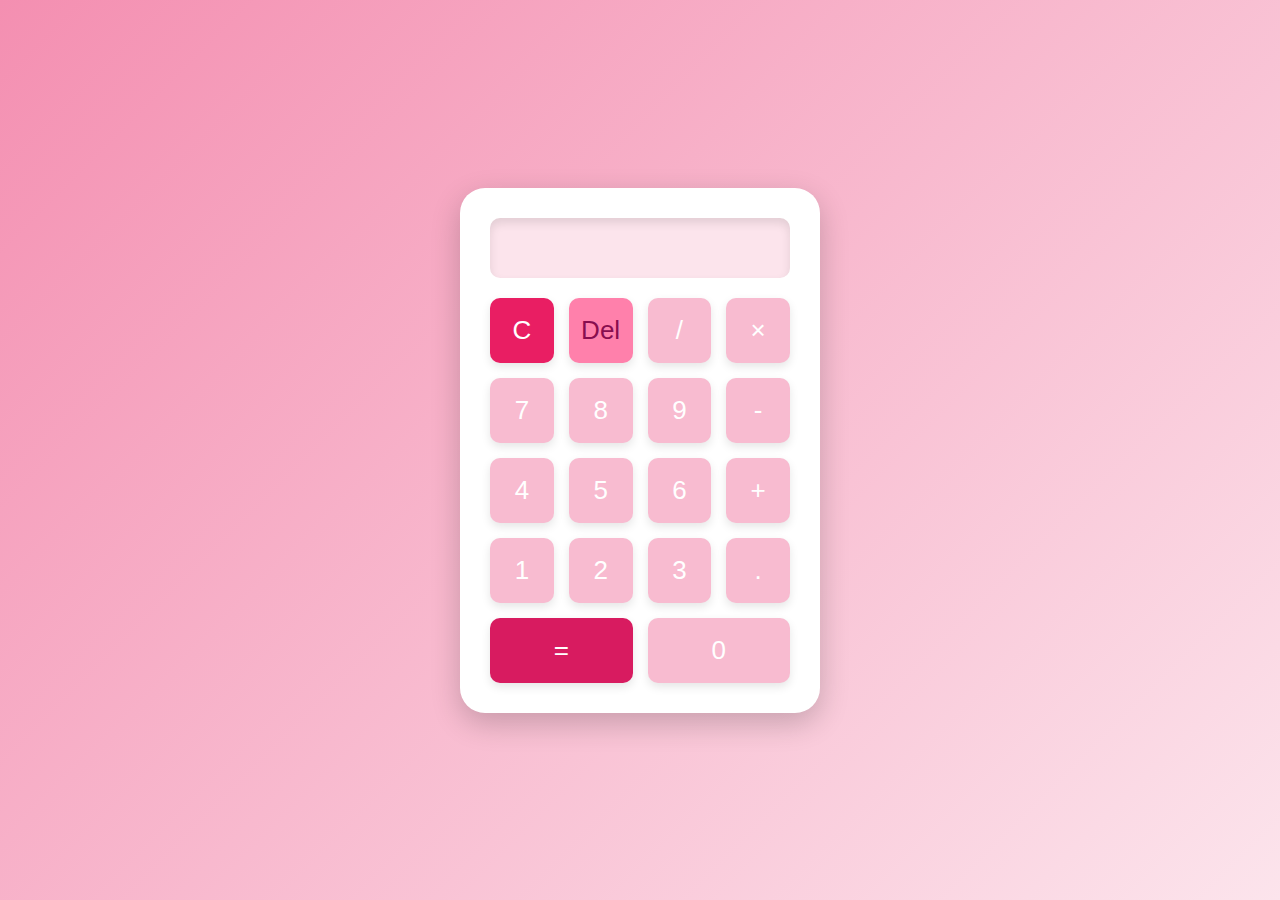
<file: Calculator/index.html>
<!DOCTYPE html>
<html lang="en">
  <head>
    <meta charset="UTF-8" />
    <meta name="viewport" content="width=device-width, initial-scale=1.0" />
    <title>Modern Calculator</title>
    <link rel="stylesheet" href="style.css" />
  </head>
  <body>
    <div class="calculator">
      <input type="text" id="display" disabled />
      <div class="buttons">
        <button onclick="clearDisplay()" class="clear">C</button>
        <button onclick="deleteDigit()" class="delete">Del</button>
        <button onclick="appendOperator('/')">/</button>
        <button onclick="appendOperator('*')">×</button>
        <button onclick="appendNumber('7')">7</button>
        <button onclick="appendNumber('8')">8</button>
        <button onclick="appendNumber('9')">9</button>
        <button onclick="appendOperator('-')">-</button>
        <button onclick="appendNumber('4')">4</button>
        <button onclick="appendNumber('5')">5</button>
        <button onclick="appendNumber('6')">6</button>
        <button onclick="appendOperator('+')">+</button>
        <button onclick="appendNumber('1')">1</button>
        <button onclick="appendNumber('2')">2</button>
        <button onclick="appendNumber('3')">3</button>
        <button onclick="appendNumber('.')">.</button>
        <button class="equal" onclick="calculateResult()">=</button>
        <button class="zero" onclick="appendNumber('0')">0</button>
      </div>
    </div>

    <script src="script.js"></script>
  </body>
</html>
</file>
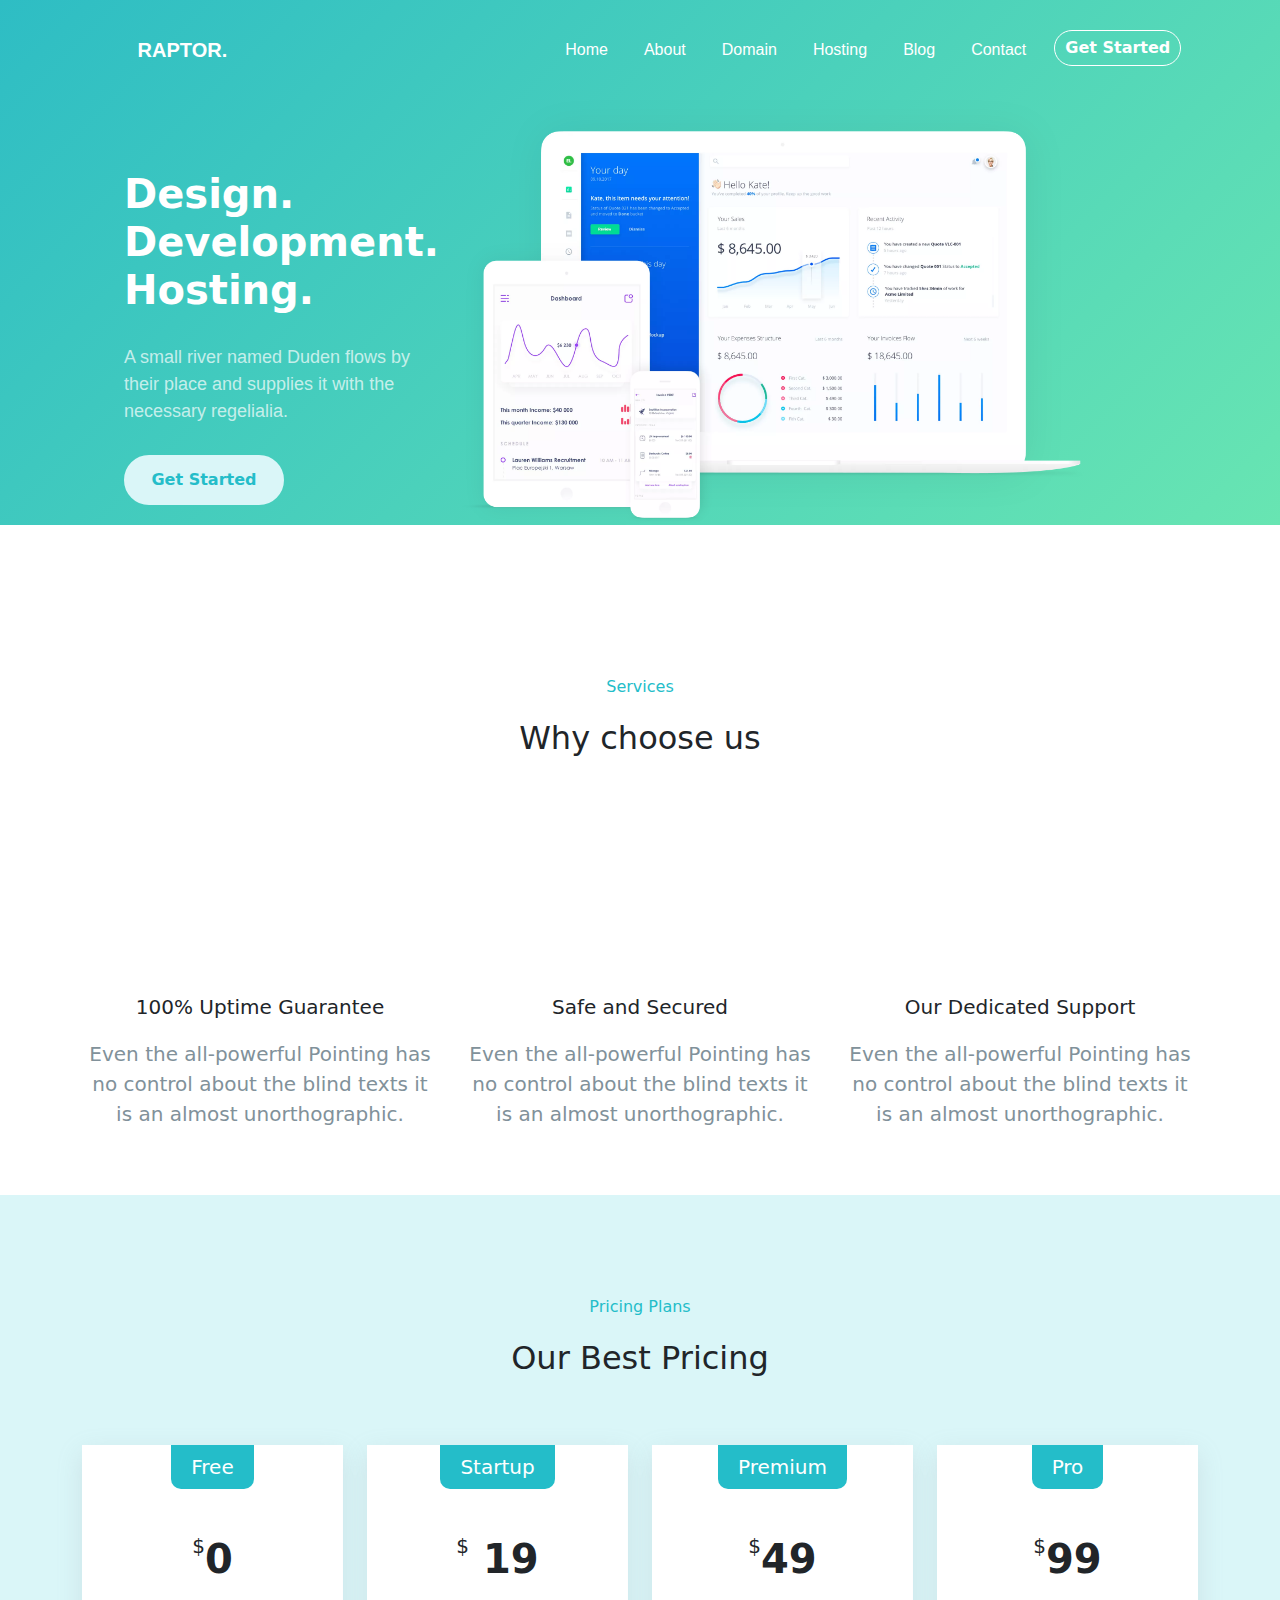
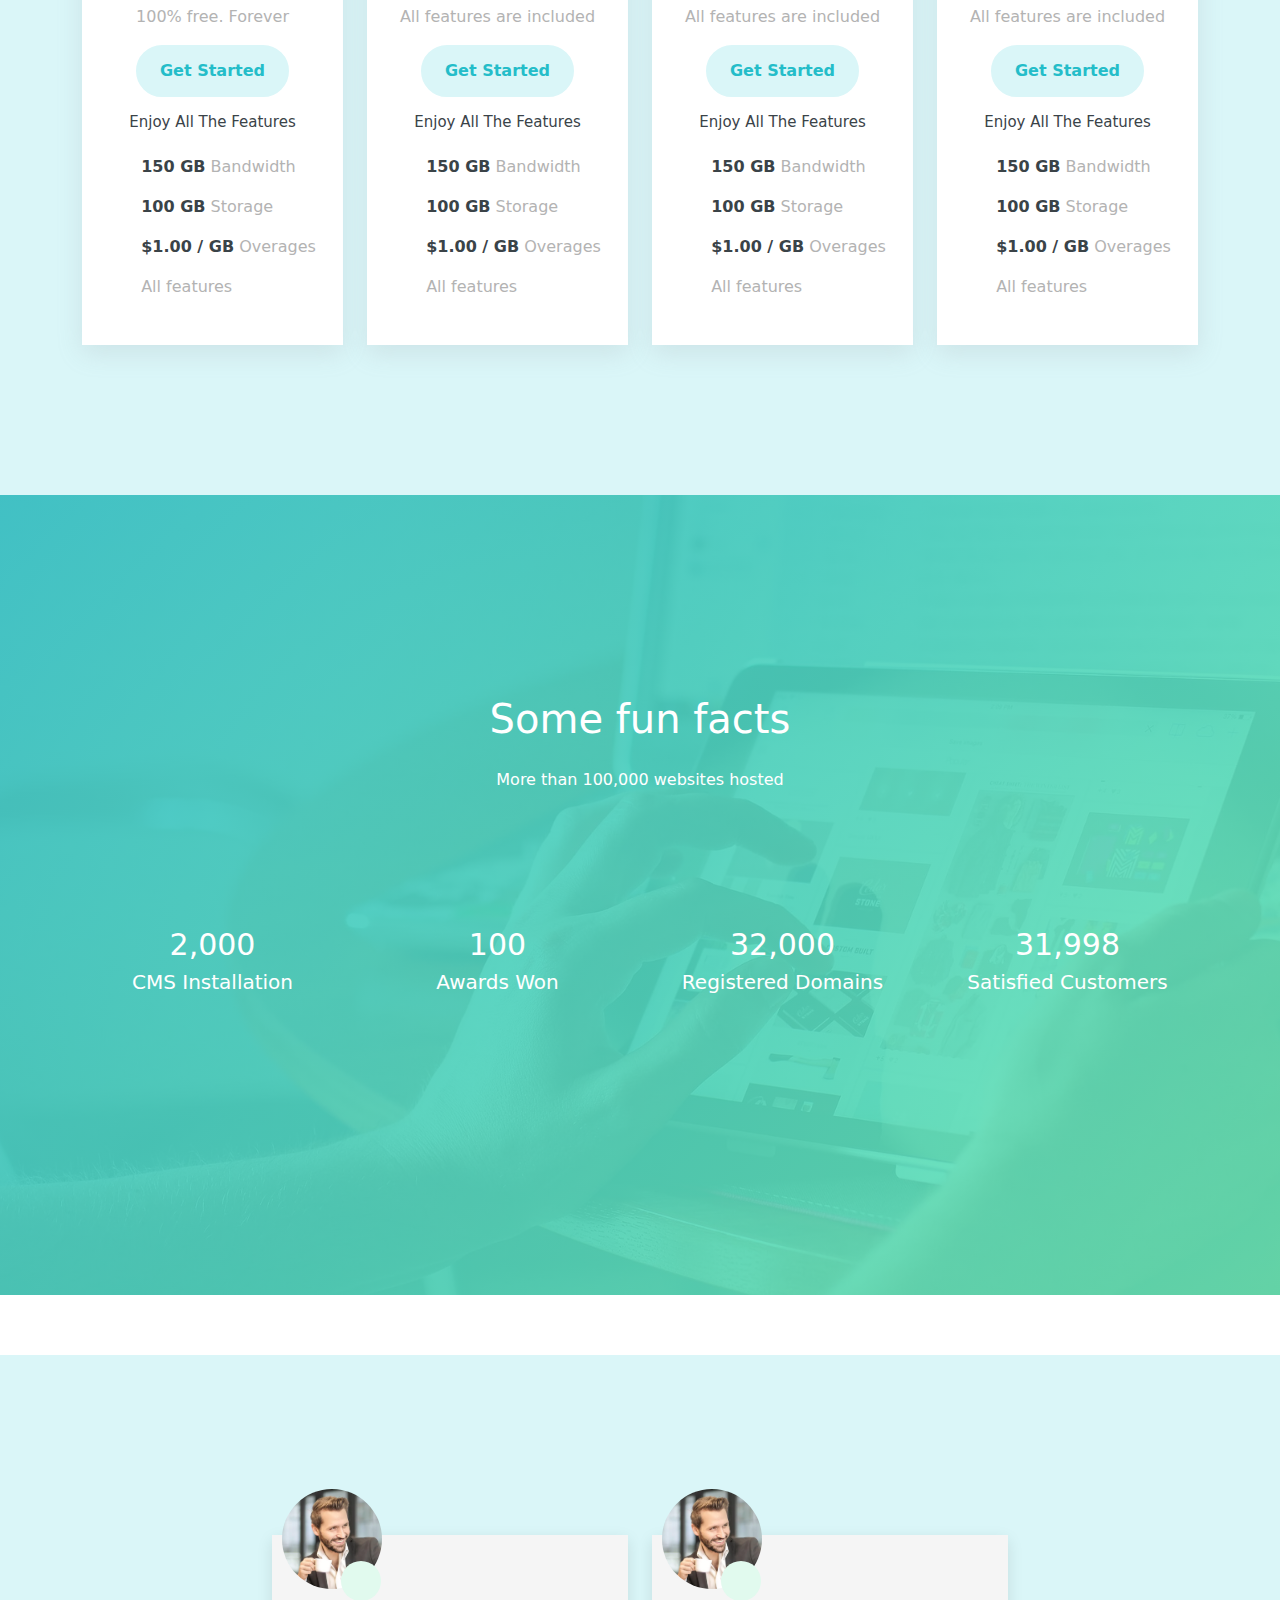
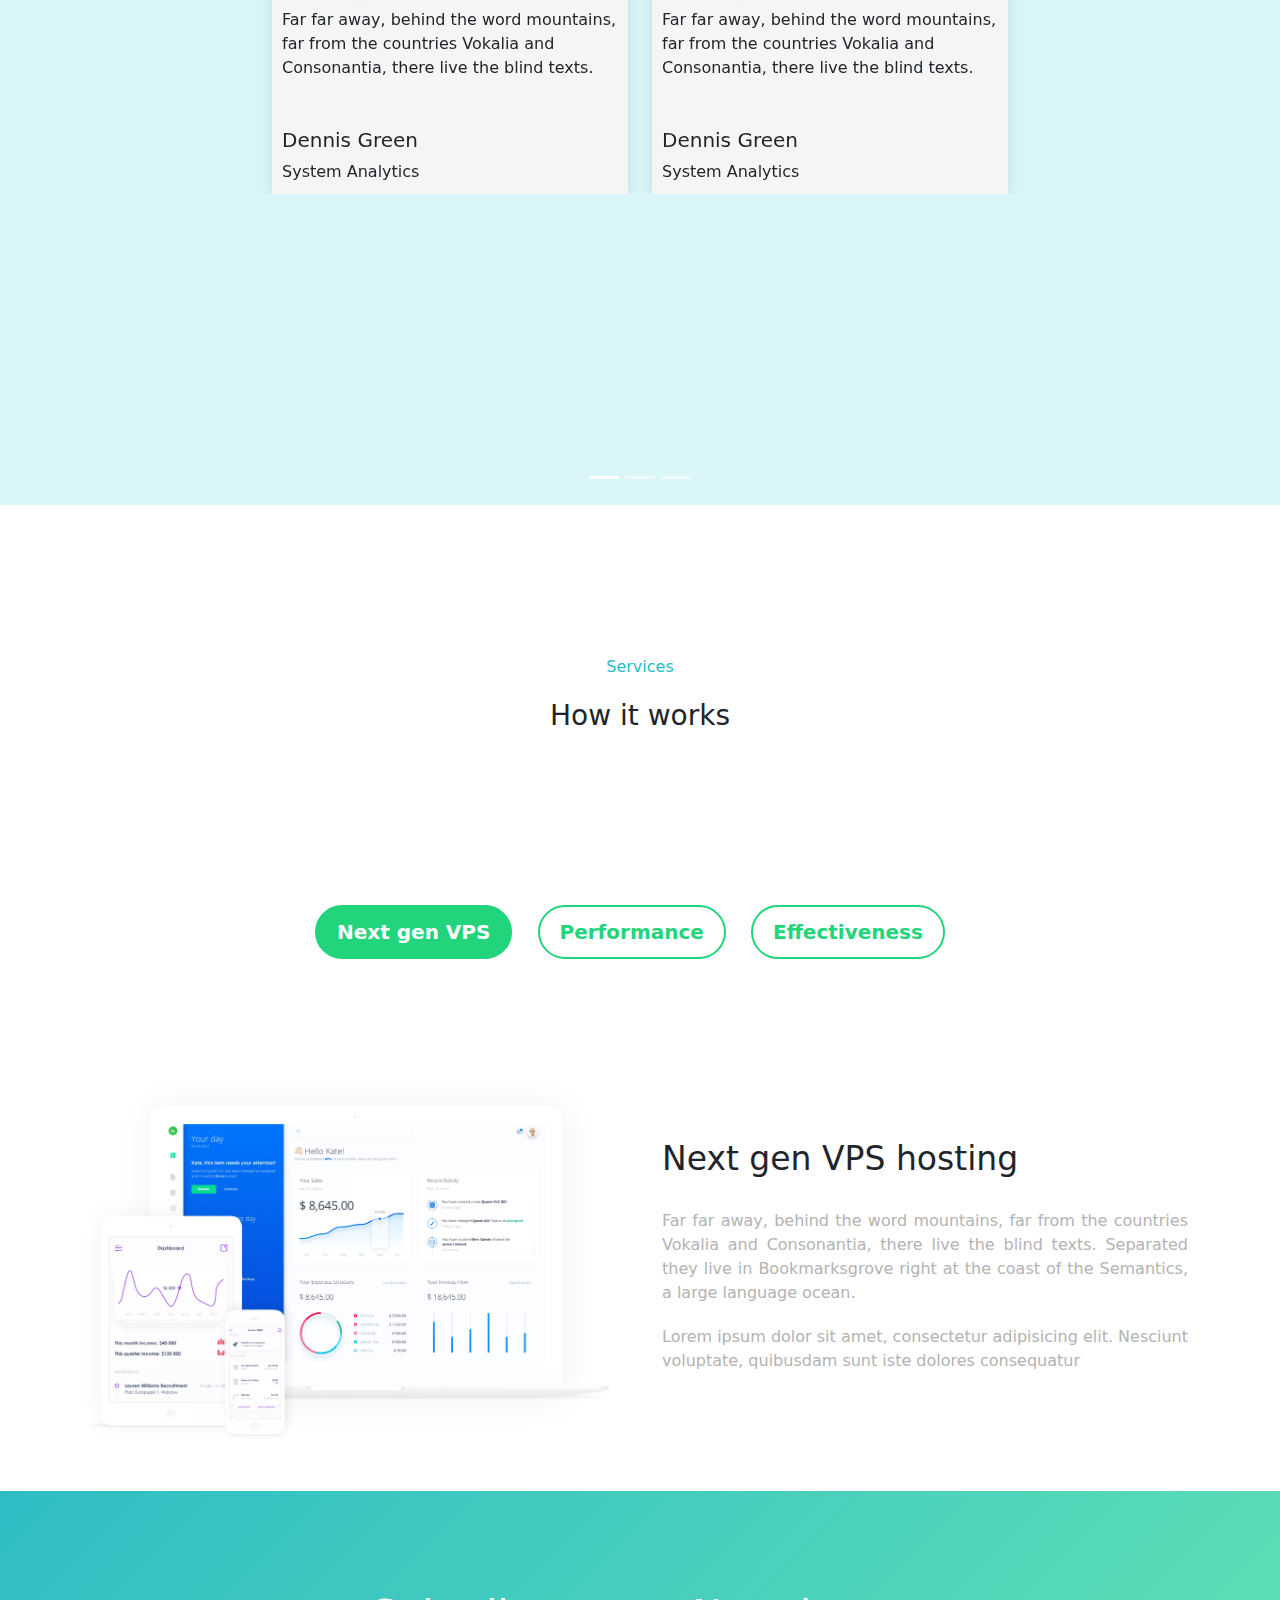
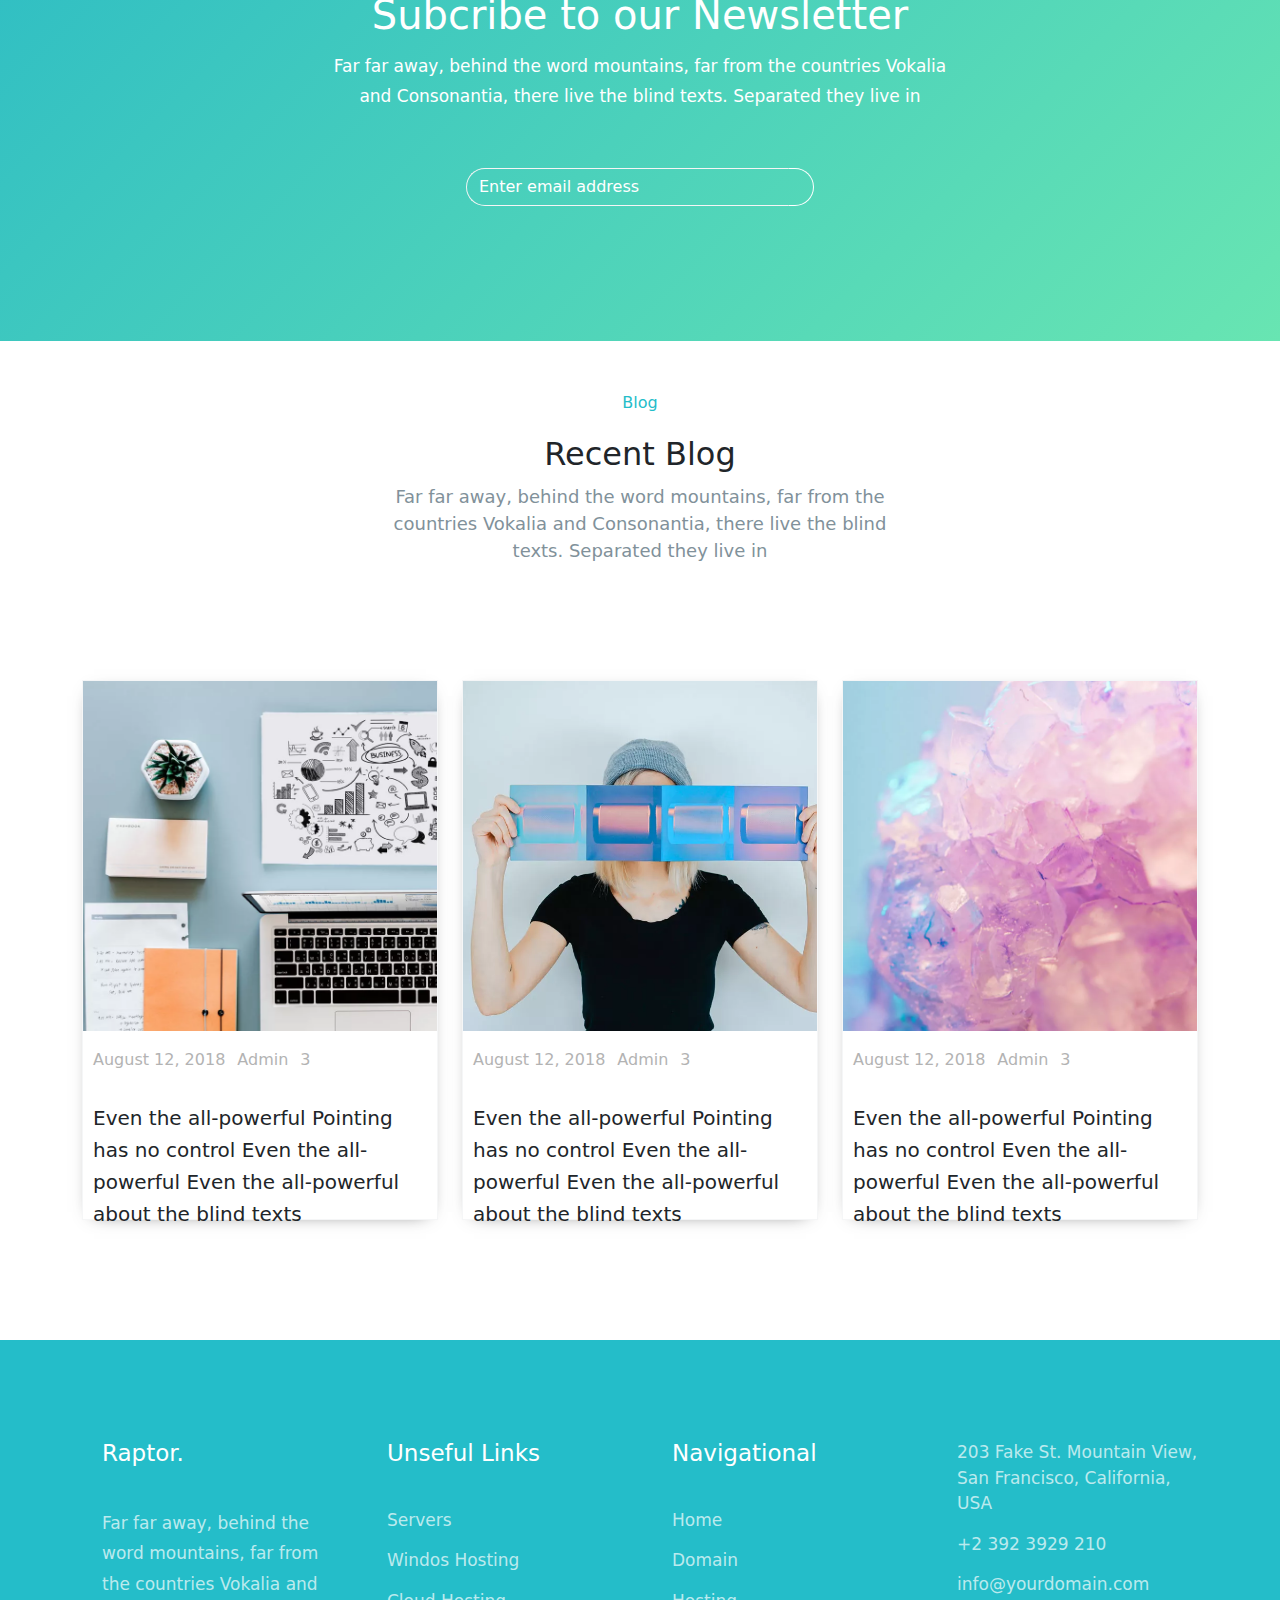
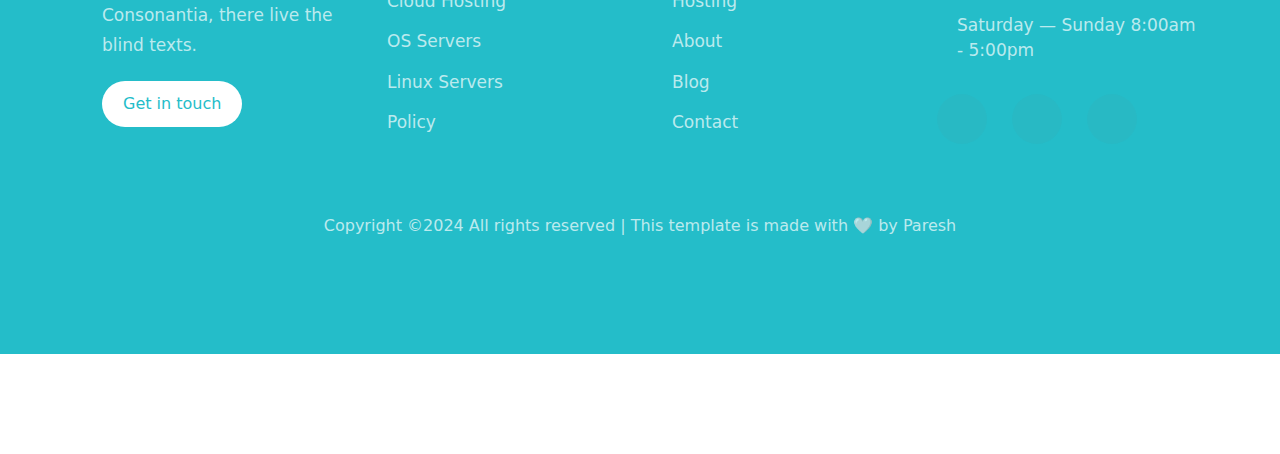
<file: LandingPage/index.html>
<!DOCTYPE html>
<html lang="en">

<head>
  <meta charset="UTF-8">
  <meta name="viewport" content="width=device-width, initial-scale=1.0">
  <title>Document</title>
  <link rel="stylesheet" href="https://cdnjs.cloudflare.com/ajax/libs/font-awesome/6.5.2/css/all.min.css"
    integrity="sha512-SnH5WK+bZxgPHs44uWIX+LLJAJ9/2PkPKZ5QiAj6Ta86w+fsb2TkcmfRyVX3pBnMFcV7oQPJkl9QevSCWr3W6A=="
    crossorigin="anonymous" referrerpolicy="no-referrer" />
  <link href="https://cdn.jsdelivr.net/npm/bootstrap@5.3.3/dist/css/bootstrap.min.css" rel="stylesheet"
    integrity="sha384-QWTKZyjpPEjISv5WaRU9OFeRpok6YctnYmDr5pNlyT2bRjXh0JMhjY6hW+ALEwIH" crossorigin="anonymous">
  <link rel="stylesheet" href="style.css">
  <link href="https://unpkg.com/aos@2.3.1/dist/aos.css" rel="stylesheet">
</head>

<body>
  <div class="hero-section">
    <nav class="navbar navbar-expand-lg">
      <div class="container-fluid">
        <a class="navbar-brand" href="#">RAPTOR.</a>
        <button class="navbar-toggler" type="button" data-bs-toggle="collapse" data-bs-target="#navbarSupportedContent"
          aria-controls="navbarSupportedContent" aria-expanded="false" aria-label="Toggle navigation">
          <span class="navbar-toggler-icon"></span>
        </button>
        <div class="collapse navbar-collapse" id="navbarSupportedContent">
          <ul class="navbar-nav me-auto mb-2 mb-lg-0">
            <li class="nav-item">
              <a class="nav-link" aria-current="page" href="#">Home</a>
            </li>
            <li class="nav-item">
              <a class="nav-link" href="#">About</a>
            </li>
            <li class="nav-item">
              <a class="nav-link" href="#">Domain</a>
            </li>
            <li class="nav-item">
              <a class="nav-link" href="#">Hosting</a>
            </li>
            <li class="nav-item">
              <a class="nav-link" href="#">Blog</a>
            </li>
            <li class="nav-item">
              <a class="nav-link" href="#">Contact</a>
            </li>
            <li class="nav-item">
              <button class="btn2" type="submit">Get Started</button>
            </li>
          </ul>
        </div>
      </div>
    </nav>

    <div class="container">
      <div class="row">
        <div class="col-md-4 coll">
          <div class="heading">
            <h1>
              Design.<br>
              Development.<br>
              Hosting.
            </h1>

            <p>A small river named Duden flows by their place and supplies it with the necessary regelialia.</p>
            <button class="btn2 btn2">Get Started</button>
          </div>
        </div>
        <div class="col-md-7 coll">
          <img src="img/dashboard_full_2.png.webp" class="img-fluid" alt="...">
        </div>
      </div>
    </div>
  </div>

  <div class="container  maintop">
    <div class="row">
      <div class="col-md-12 text-center border2">
        <p>Services</p>
        <h2>Why choose us</h2>
      </div>
      <div class="col-md-4 imgcontent">
        <div class="icon">
          <img src="img/guarantee.png" alt="" data-aos="flip-left"
          data-aos-easing="ease-out-cubic"
          data-aos-duration="1000">
        </div>
        <div class="contenet-img">
          <h3>100% Uptime Guarantee</h3>
          <p>Even the all-powerful Pointing has no control about the blind texts it is an almost unorthographic.</p>
        </div>
      </div>
      <div class="col-md-4 imgcontent">
        <div class="icon">
          <img src="img/padlock.png" alt="" data-aos="flip-left"
          data-aos-easing="ease-out-cubic"
          data-aos-duration="2000">
        </div>
        <div class="contenet-img">
          <h3>Safe and Secured</h3>
          <p>Even the all-powerful Pointing has no control about the blind texts it is an almost unorthographic.</p>
        </div>
      </div>
      <div class="col-md-4 imgcontent">
        <div class="icon">
          <img src="img/customer-service.png" alt="" data-aos="flip-left"
          data-aos-easing="ease-out-cubic"
          data-aos-duration="2000">
        </div>
        <div class="contenet-img">
          <h3>Our Dedicated Support</h3>
          <p>Even the all-powerful Pointing has no control about the blind texts it is an almost unorthographic.</p>
        </div>
      </div>
    </div>
  </div>

  <div class="pricing">
    <div class="container">
      <div class="row">
        <div class="col-md-12 text-center border2 margintop">
          <p>Pricing Plans</p>
          <h2>Our Best Pricing</h2>
        </div>
        <div class="col-md-3">
          <div class="box-1">
            <h2>Free</h2>
            <p><sup>$</sup><span>0</span></p>
            <p class="pp">100% free. Forever</p>
            <a href="#" class="btn ">Get Started</a>
            <h3>Enjoy All The Features</h3>
            <ul>
              <li><strong>150 GB</strong> Bandwidth</li>
              <li><strong>100 GB</strong> Storage</li>
              <li><strong>$1.00 / GB</strong> Overages</li>
              <li>All features</li>
            </ul>
          </div>
        </div>
        <div class="col-md-3 pricingbox">
          <div class="box-1">
            <h2>Startup</h2>
            <p><sup>$</sup><span> 19</span></p>
            <p class="pp">All features are included</p>
            <a href="#" class="btn ">Get Started</a>
            <h3>Enjoy All The Features</h3>
            <ul>
              <li><strong>150 GB</strong> Bandwidth</li>
              <li><strong>100 GB</strong> Storage</li>
              <li><strong>$1.00 / GB</strong> Overages</li>
              <li>All features</li>
            </ul>
          </div>
        </div>
        <div class="col-md-3 pricingbox">
          <div class="box-1">
            <h2>Premium</h2>
            <p><sup>$</sup><span>49</span></p>
            <p class="pp">All features are included</p>
            <a href="#" class="btn ">Get Started</a>
            <h3>Enjoy All The Features</h3>
            <ul>
              <li><strong>150 GB</strong> Bandwidth</li>
              <li><strong>100 GB</strong> Storage</li>
              <li><strong>$1.00 / GB</strong> Overages</li>
              <li>All features</li>
            </ul>
          </div>
        </div>
        <div class="col-md-3 pricingbox">
          <div class="box-1">
            <h2>Pro</h2>
            <p><sup>$</sup><span>99</span></p>
            <p class="pp">All features are included</p>
            <a href="#" class="btn ">Get Started</a>
            <h3>Enjoy All The Features</h3>
            <ul>
              <li><strong>150 GB</strong> Bandwidth</li>
              <li><strong>100 GB</strong> Storage</li>
              <li><strong>$1.00 / GB</strong> Overages</li>
              <li>All features</li>
            </ul>
          </div>
        </div>
      </div>
    </div>
  </div>

  <div class="fun-fact">
    <div class="container">
      <div class="row ">
        <div class="col-md-12 text-center fun-fact-heading">
          <h2>Some fun facts</h2>
          <span class="subheading"> More than 100,000 websites hosted</span>
        </div>
      </div>

      <div class="row fun-fact-heading2">
        <div class="col-md-3 text-center coolorc ">
          <strong>2,000</strong>
          <p>CMS Installation</p>
        </div>
        <div class="col-md-3 text-center coolorc">
          <strong>100</strong>
          <p>Awards Won</p>
        </div>
        <div class="col-md-3 text-center coolorc">
          <strong>32,000</strong>
          <p>Registered Domains</p>
        </div>
        <div class="col-md-3 text-center coolorc">
          <strong>31,998</strong>
          <p>Satisfied Customers</p>
        </div>
      </div>
    </div>
  </div>

  <div id="testimonialCarousel" class="carousel slide" data-bs-ride="carousel">
    <div class="carousel-indicators">
      <button type="button" data-bs-target="#testimonialCarousel" data-bs-slide-to="0" class="active"
        aria-current="true" aria-label="Slide 1"></button>
      <button type="button" data-bs-target="#testimonialCarousel" data-bs-slide-to="1" aria-label="Slide 2"></button>
      <button type="button" data-bs-target="#testimonialCarousel" data-bs-slide-to="2" aria-label="Slide 3"></button>
    </div>
    <div class="carousel-inner">
      <div class="carousel-item active">
        <div class="container">
          <div class="row justify-content-center maatop">
            <div class="col-md-4">
              <div class="testimonial">
                <div class="testimonial-image imgpos">
                  <img src="img/person_1.jpg.webp" alt="Dennis Green" class="rounded-circle"
                    style="width: 100px; height: 100px;">
                  <span><i class="fa-solid fa-quote-left" style="color: #63E6BE;"></i></span>
                </div>
                <div class="testimonial-content boxshda">
                  <p>Far far away, behind the word mountains, far from the countries Vokalia and Consonantia, there live
                    the blind texts.</p>
                  <h5>Dennis Green</h5>
                  <span>System Analytics</span>
                </div>
              </div>
            </div>
            <div class="col-md-4">
              <div class="testimonial">
                <div class="testimonial-image imgpos">
                  <img src="img/person_1.jpg.webp" alt="Dennis Green" class="rounded-circle"
                    style="width: 100px; height: 100px;">
                  <span><i class="fa-solid fa-quote-left" style="color: #63E6BE;"></i></span>
                </div>
                <div class="testimonial-content boxshda">
                  <p>Far far away, behind the word mountains, far from the countries Vokalia and Consonantia, there live
                    the blind texts.</p>
                  <h5>Dennis Green</h5>
                  <span>System Analytics</span>
                </div>
              </div>
            </div>
          </div>
        </div>
      </div>
      <div class="carousel-item">
        <div class="container">
          <div class="row justify-content-center maatop">
            <div class="col-md-4">
              <div class="testimonial">
                <div class="testimonial-image imgpos">
                  <img src="img/person_1.jpg.webp" alt="Dennis Green" class="rounded-circle"
                    style="width: 100px; height: 100px;">
                  <span><i class="fa-solid fa-quote-left" style="color: #63E6BE;"></i></span>
                </div>
                <div class="testimonial-content boxshda">
                  <p>Far far away, behind the word mountains, far from the countries Vokalia and Consonantia, there live
                    the blind texts.</p>
                  <h5>Dennis Green</h5>
                  <span>System Analytics</span>
                </div>
              </div>
            </div>
            <div class="col-md-4">
              <div class="testimonial">
                <div class="testimonial-image imgpos">
                  <img src="img/person_2.jpg.webp" alt="Dennis Green" class="rounded-circle"
                    style="width: 100px; height: 100px;">
                  <span><i class="fa-solid fa-quote-left" style="color: #63E6BE;"></i></span>
                </div>
                <div class="testimonial-content boxshda">
                  <p>Far far away, behind the word mountains, far from the countries Vokalia and Consonantia, there live
                    the blind texts.</p>
                  <h5>Dennis Green</h5>
                  <span>System Analytics</span>
                </div>
              </div>
            </div>
          </div>
        </div>
      </div>
      <div class="carousel-item">
        <div class="container">
          <div class="row justify-content-center maatop">
            <div class="col-md-4">
              <div class="testimonial">
                <div class="testimonial-image imgpos">
                  <img src="img/person_3.jpg.webp" alt="Dennis Green" class="rounded-circle"
                    style="width: 100px; height: 100px;">
                  <span><i class="fa-solid fa-quote-left" style="color: #63E6BE;"></i></span>
                </div>
                <div class="testimonial-content boxshda">
                  <p>Far far away, behind the word mountains, far from the countries Vokalia and Consonantia, there live
                    the blind texts.</p>
                  <h5>Dennis Green</h5>
                  <span>System Analytics</span>
                </div>
              </div>
            </div>
            <div class="col-md-4">
              <div class="testimonial">
                <div class="testimonial-image imgpos">
                  <img src="img/person_1.jpg.webp" alt="Dennis Green" class="rounded-circle"
                    style="width: 100px; height: 100px;">
                  <span><i class="fa-solid fa-quote-left" style="color: #63E6BE;"></i></span>
                </div>
                <div class="testimonial-content boxshda">
                  <p>Far far away, behind the word mountains, far from the countries Vokalia and Consonantia, there live
                    the blind texts.</p>
                  <h5>Dennis Green</h5>
                  <span>System Analytics</span>
                </div>
              </div>
            </div>
          </div>
        </div>
      </div>
    </div>
    <button class="carousel-control-prev" type="button" data-bs-target="#testimonialCarousel" data-bs-slide="prev">
      <span class="carousel-control-prev-icon" aria-hidden="true"></span>
      <span class="visually-hidden">Previous</span>
    </button>
    <button class="carousel-control-next" type="button" data-bs-target="#testimonialCarousel" data-bs-slide="next">
      <span class="carousel-control-next-icon" aria-hidden="true"></span>
      <span class="visually-hidden">Next</span>
    </button>
  </div>

  <section class="working">
    <div class="container">
      <div class="row maintop">
        <div class="col-md-12 text-center border2">
          <p>Services</p>
          <h3>How it works</h3>
        </div>
      </div>
      <div class="row buffer"></div>
      <div class="row">
        <div class="col-md-12 text-center">
          <a href="" class="btn greenbtnact greenbtn">Next gen VPS</a>
          <a href="" class="btn greenbtn">Performance</a>
          <a href="" class="btn greenbtn">Effectiveness</a>
        </div>
        <div class="row buffer"></div>
        <div class="col-md-12">
          <div class="row">
            <div class="col-md-6">
              <img src="img/dashboard_full_2.png.webp" class="img-fluid" alt="...">
            </div>
            <div class="col-md-6">
              <div class="texxt-div">
                <h2>Next gen VPS hosting</h2>
                <p>Far far away, behind the word mountains, far from the countries Vokalia and Consonantia, there live
                  the blind texts. Separated they live in Bookmarksgrove right at the coast of the Semantics, a large
                  language ocean.</p>

                <p>Lorem ipsum dolor sit amet, consectetur adipisicing elit. Nesciunt voluptate, quibusdam sunt iste
                  dolores consequatur</p>
              </div>
            </div>
          </div>
        </div>
      </div>
    </div>
  </section>

  <section class="fomrbox">
    <div class="subcribemain">
      <div class="container">
        <div class="row justify-content-center">
          <div class="col-md-7 text-center subtext">
            <h2>Subcribe to our Newsletter</h2>
            <p>Far far away, behind the word mountains, far from the countries Vokalia and Consonantia, there live the
              blind texts. Separated they live in</p>
          </div>
          <div class="row d-flex justify-content-center">
            <div class="col-md-4 text-center">
              <div class="input-group">
                <input type="text" class="form-control" placeholder="Enter email address"
                  aria-label="Dollar amount (with dot and two decimal places)">
                <span class="input-group-text "><i class="fa-solid fa-paper-plane" style="color: #ffffff;"></i></span>
              </div>
            </div>
          </div>
        </div>

      </div>
    </div>
  </section>

  <section class="Recent-blog">
    <div class="container">
      <div class="row d-flex justify-content-center">
        <div class="col-md-6 text-center border3">
          <span>Blog</span>
          <h2>Recent Blog</h2>
          <p>Far far away, behind the word mountains, far from the countries Vokalia and Consonantia, there live the
            blind texts. Separated they live in</p>
        </div>
      </div>
      <div class="row buffer"></div>
      <div class="row">
        <div class="col-md-4">
          <div class="img-box">
            <a href="#" style="background-image: url('img/image_1.jpg.webp');"></a>
            <div class="img-text">
              <div class="datename d-flex">
                <div>August 12, 2018</div>
                <div> Admin</div>
                <div><i class="fa-solid fa-comment-dots"></i> 3</div>
              </div>
              <div class="ptext">
                <p>Even the all-powerful Pointing has no control Even the all-powerful Even the all-powerful about the blind texts</p>
              </div>
            </div>
          </div>
        </div>
        <div class="col-md-4">
          <div class="img-box">
            <a href="#" style="background-image: url('img/image_2.jpg.webp');"></a>
            <div class="img-text">
              <div class="datename d-flex">
                <div>August 12, 2018</div>
                <div> Admin</div>
                <div><i class="fa-solid fa-comment-dots"></i> 3</div>
              </div>
              <div class="ptext">
                <p>Even the all-powerful Pointing has no control Even the all-powerful Even the all-powerful about the blind texts</p>
              </div>
            </div>
          </div>
        </div>
        <div class="col-md-4">
          <div class="img-box">
            <a href="#" style="background-image: url('img/image_3.jpg.webp');"></a>
            <div class="img-text">
              <div class="datename d-flex">
                <div>August 12, 2018</div>
                <div> Admin</div>
                <div><i class="fa-solid fa-comment-dots"></i> 3</div>
              </div>
              <div class="ptext">
                <p>Even the all-powerful Pointing has no control Even the all-powerful Even the all-powerful about the blind texts</p>
              </div>
            </div>
          </div>
        </div>
      </div>
    </div>
  </section>

  <section class="footer-section">
    <div class="footer">
      <div class="container">
        <div class="row">
          <div class="col-md">
            <div class="footer-box">
              <h2>Raptor.</h2>
              <p>Far far away, behind the word mountains, far from the countries Vokalia and Consonantia, there live the blind texts.</p>
              <p><a href="" class="btn">Get in touch</a></p>
            </div>
          </div>
          <div class="col-md">
            <div class="footer-box">
              <h2>Unseful Links</h2>
              <ul>
                <li>Servers</li>
                <li>Windos Hosting</li>
                <li>Cloud Hosting</li>
                <li>OS Servers</li>
                <li>Linux Servers</li>
                <li>Policy</li>
              </ul>
            </div>
          </div>
          <div class="col-md">
            <div class="footer-box">
              <h2>Navigational</h2>
              <ul>
                <li>Home</li>
                <li>Domain</li>
                <li>Hosting</li>
                <li>About</li>
                <li>Blog</li>
                <li>Contact</li>
              </ul>
            </div>
          </div>
          <div class="col-md">
            <div class="footer-box icon-footer">
              <ul>
                <li>
                  <span><i class="fa-solid fa-location-dot" style="color: #ffffff;"></i></span>
                  <span class="text">203 Fake St. Mountain View, San Francisco, California, USA</span>
                </li>
                <li>
                  <span><i class="fa-solid fa-phone" style="color: #ffffff;"></i></span>
                  <span class="text">+2 392 3929 210</span>
                </li>
                <li>
                  <span>  <i class="fa-solid fa-envelope" style="color: #ffffff;"></i></span>
                  <span class="text">info@yourdomain.com</span>
                </li>
                <li>
                  <span><i class="fa-solid fa-clock" style="color: #ffffff;"></i></span>
                  <span class="text">Saturday — Sunday 8:00am - 5:00pm</span>
                </li>
              </ul>
            </div>

            <div class="cel">
              <span><i class="fa-brands fa-facebook" style="color: #ffffff;"></i></span>
              <span><i class="fa-brands fa-twitter" style="color: #ffffff;"></i></span>
              <span><i class="fa-brands fa-instagram" style="color: #ffffff;"></i></span>
            </div>
          </div>
        </div>

        <div class="row">
          <div class="cel-md-12 text-center mt-5 white">
            <p>Copyright ©2024 All rights reserved | This template is made with &#129293 by Paresh</p>
          </div>
        </div>
      </div>
    </div>
  </section>
  <script src="https://cdn.jsdelivr.net/npm/bootstrap@5.3.3/dist/js/bootstrap.bundle.min.js"
    integrity="sha384-YvpcrYf0tY3lHB60NNkmXc5s9fDVZLESaAA55NDzOxhy9GkcIdslK1eN7N6jIeHz"
    crossorigin="anonymous"></script>

    <script src="https://unpkg.com/aos@2.3.1/dist/aos.js"></script>

    <script>
      AOS.init();
    </script>

</body>

</html>
</file>
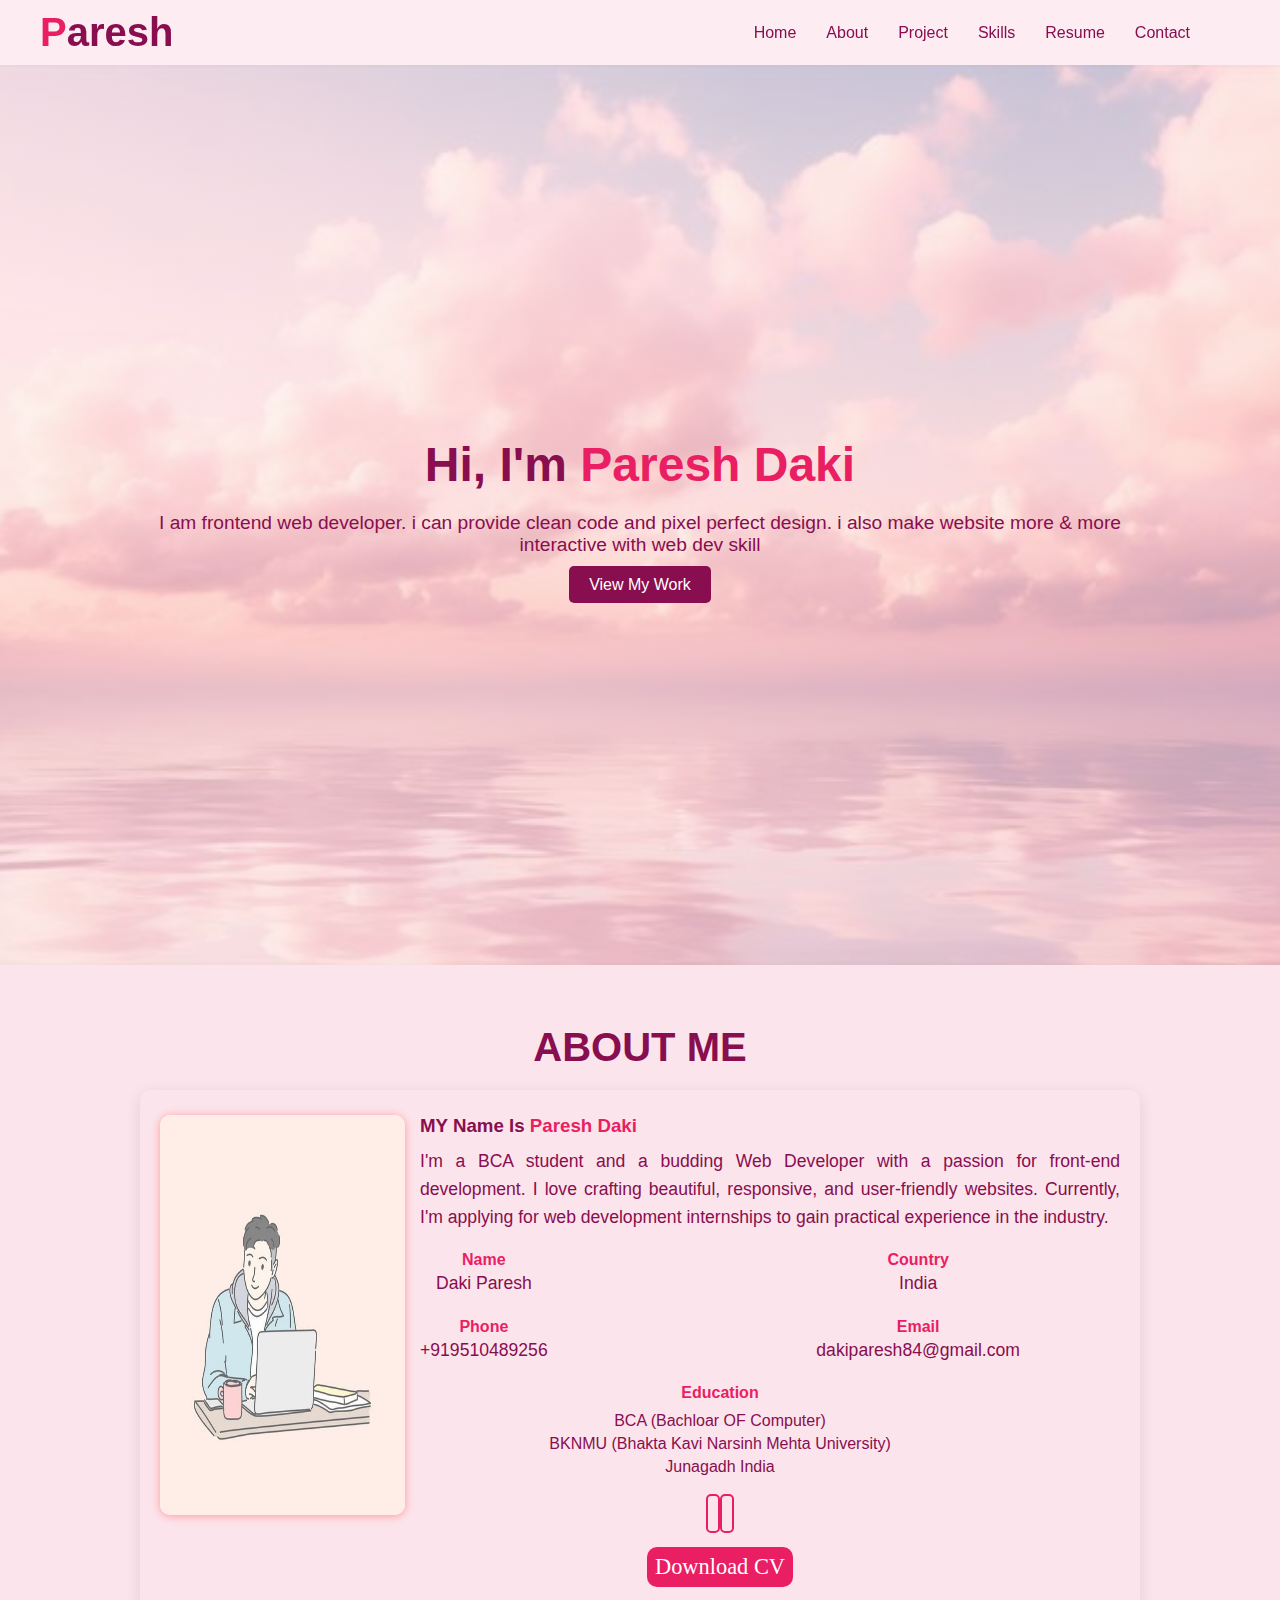
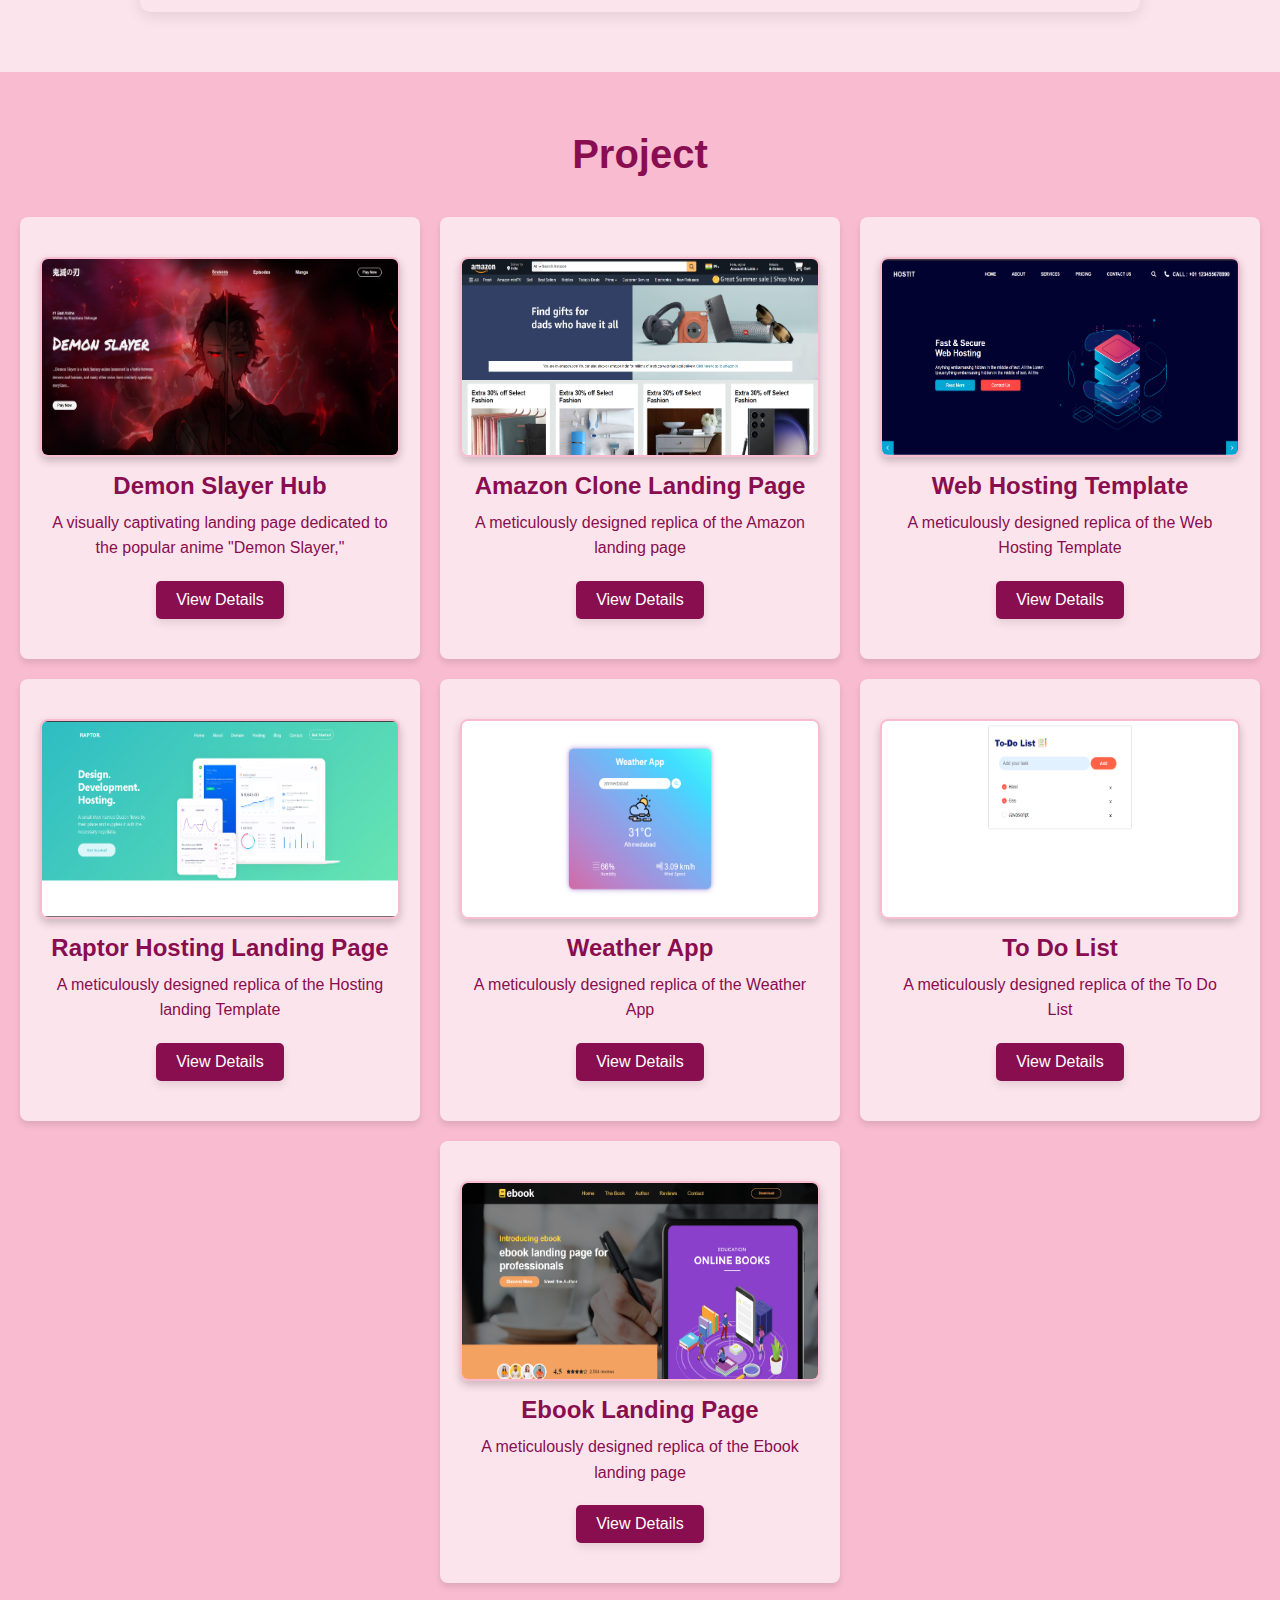
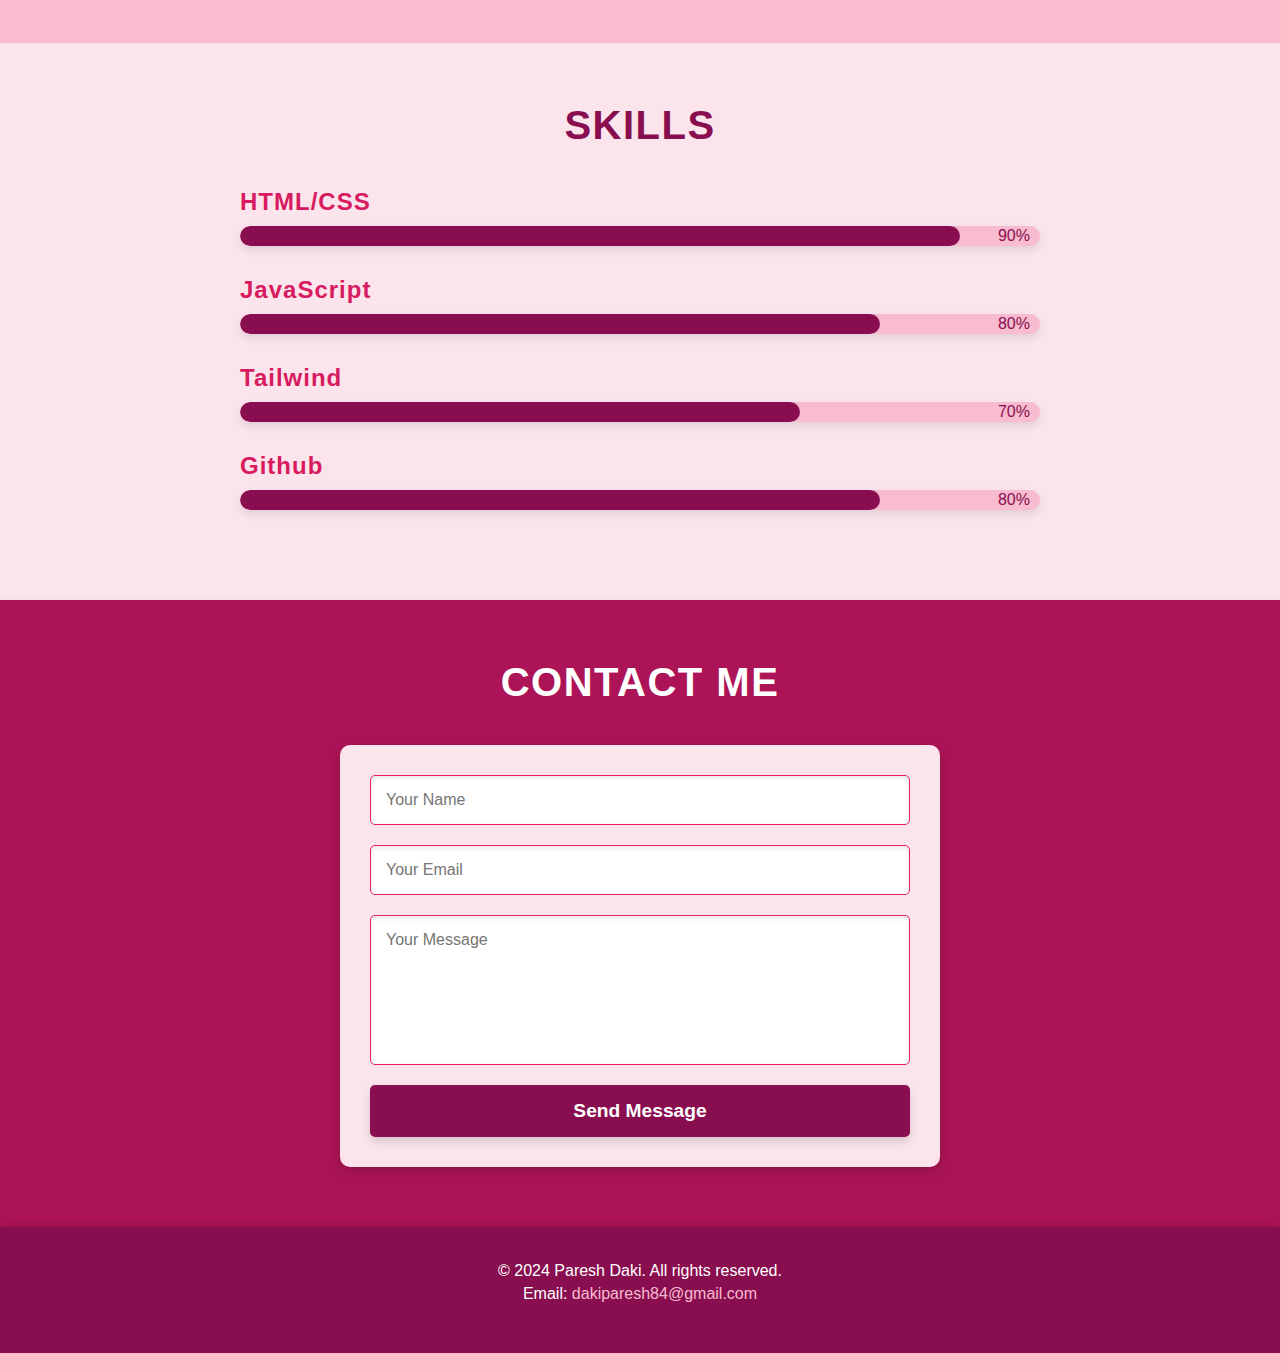
<file: portfolio-main/index.html>
<!DOCTYPE html>
<html lang="en">
  <head>
    <meta charset="UTF-8" />
    <meta name="viewport" content="width=device-width, initial-scale=1.0" />
    <title>Porfolio</title>
    <link rel="stylesheet" href="style.css" />
    <link
      rel="stylesheet"
      href="https://cdnjs.cloudflare.com/ajax/libs/font-awesome/6.6.0/css/all.min.css"
      integrity="sha512-Kc323vGBEqzTmouAECnVceyQqyqdsSiqLQISBL29aUW4U/M7pSPA/gEUZQqv1cwx4OnYxTxve5UMg5GT6L4JJg=="
      crossorigin="anonymous"
      referrerpolicy="no-referrer"
    />
  </head>
  <body>
    <nav class="navbar">
      <div class="navbar-container">
        <div class="mobilee-flex">
          <a href="#hero" class="navbar-logo"
            ><span style="color: #e91e63">P</span>aresh</a
          >
          <div class="navbar-menu-toggle">
            <i class="fa-solid fa-bars"></i>
            <i class="fa-solid fa-xmark" style="display: none"></i>
          </div>
        </div>
        <ul class="navbar-links">
          <li><a href="#hero">Home</a></li>
          <li><a href="#about">About</a></li>
          <li><a href="#portfolio">Project</a></li>
          <li><a href="#skills">Skills</a></li>
          <li><a href="webdevResume.pdf" target="">Resume</a></li>
          <li><a href="#contact">Contact</a></li>
          <div class="navbar-social">
            <a href="https://github.com/paresh954"
              ><i class="fa-brands fa-github"></i
            ></a>
            <a href="https://www.linkedin.com/in/paresh954/"
              ><i class="fa-brands fa-linkedin"></i
            ></a>
          </div>
        </ul>
      </div>
    </nav>

    <section class="hero" id="hero">
      <div class="hero-content">
        <h1>Hi, I'm <span class="name-animation">Paresh Daki</span></h1>
        <p>
          I am frontend web developer. i can provide clean code and pixel
          perfect design. i also make website more & more interactive with web
          dev skill
        </p>
        <a href="#portfolio" class="btn">View My Work</a>
      </div>
    </section>

    <!-- about section -->
    <section class="about" id="about">
      <h2>About Me</h2>
      <div class="container about-container">
        <div class="about-icon">
          <img src="img/about-photo.jpg" alt="about photo" loading="lazy" />
        </div>
        <div class="about-text">
          <h3>MY name is <span class="name-animation">Paresh Daki</span></h3>
          <p>
            I'm a BCA student and a budding Web Developer with a passion for
            front-end development. I love crafting beautiful, responsive, and
            user-friendly websites. Currently, I'm applying for web development
            internships to gain practical experience in the industry.
          </p>
          <div class="about-details-main">
            <div class="about-details">
              <div class="">
                <div class="detail">
                  <h4>Name</h4>
                  <p>Daki Paresh</p>
                </div>
                <div class="detail">
                  <h4>Phone</h4>
                  <p>+919510489256</p>
                </div>
              </div>
              <div class="">
                <div class="detail">
                  <h4>Country</h4>
                  <p>India</p>
                </div>
                <div class="detail">
                  <h4>Email</h4>
                  <p>dakiparesh84@gmail.com</p>
                </div>
              </div>
            </div>
            <div class="eduction">
              <h4>Education</h4>
              <span>BCA (Bachloar OF Computer)</span>
              <span>BKNMU (Bhakta Kavi Narsinh Mehta University)</span>
              <span>Junagadh India</span>

              <div class="icondiv">
                <a class="eduIcon" href="https://github.com/paresh954"
                  ><i class="fa-brands fa-github"></i
                ></a>
                <a class="eduIcon" href="https://www.linkedin.com/in/paresh954/"
                  ><i class="fa-brands fa-linkedin"></i
                ></a>
              </div>
              <a
                class="eduIcon resumeDwn"
                href="webdevResume.pdf"
                target="_blank"
                ><i class="fa-solid fa-download"></i> Download CV</a
              >
            </div>
          </div>
        </div>
      </div>
    </section>

    <!-- Portfolio section  -->
    <section class="portfolio" id="portfolio">
      <div class="container">
        <h2>Project</h2>
        <div class="portfolio-grid">
          <div class="portfolio-item">
            <div class="portfolio-item2">
              <img src="img/demon_slayer.png" alt="Project 1" loading="lazy" />
              <h3>Demon Slayer Hub</h3>
              <p>
                A visually captivating landing page dedicated to the popular
                anime "Demon Slayer,"
              </p>
              <a href="./ProjectPage/project1.html" class="btn" target="_blank"
                >View Details</a
              >
            </div>
          </div>
          <div class="portfolio-item">
            <div class="portfolio-item2">
              <img
                src="img/amazon_clone.png  "
                alt="Project 1"
                loading="lazy"
              />
              <h3>Amazon Clone Landing Page</h3>
              <p>A meticulously designed replica of the Amazon landing page</p>
              <a href="./ProjectPage/project2.html" class="btn" target="_blank"
                >View Details</a
              >
            </div>
          </div>
          <div class="portfolio-item">
            <div class="portfolio-item2">
              <img
                src="img/website-1/img-1.png "
                alt="Project 1"
                loading="lazy"
              />
              <h3>Web Hosting Template</h3>
              <p>A meticulously designed replica of the Web Hosting Template</p>
              <a href="./ProjectPage/project3.html" class="btn" target="_blank"
                >View Details</a
              >
            </div>
          </div>
          <div class="portfolio-item">
            <div class="portfolio-item2">
              <img
                src="img/website-2/img-1.png"
                alt="Project 1"
                loading="lazy"
              />
              <h3>Raptor Hosting Landing Page</h3>
              <p>
                A meticulously designed replica of the Hosting landing Template
              </p>
              <a href="./ProjectPage/project4.html" class="btn" target="_blank"
                >View Details</a
              >
            </div>
          </div>
          <div class="portfolio-item">
            <div class="portfolio-item2">
              <img
                src="img/website-4/img-1.png  "
                alt="Project 1"
                loading="lazy"
              />
              <h3>Weather App</h3>
              <p>A meticulously designed replica of the Weather App</p>
              <a href="./ProjectPage/project5.html" class="btn" target="_blank"
                >View Details</a
              >
            </div>
          </div>
          <div class="portfolio-item">
            <div class="portfolio-item2">
              <img
                src="img/website-5/img-1.png"
                alt="Project 1"
                loading="lazy"
              />
              <h3>To Do List</h3>
              <p>A meticulously designed replica of the To Do List</p>
              <a href="./ProjectPage/project6.html" class="btn" target="_blank"
                >View Details</a
              >
            </div>
          </div>
          <div class="portfolio-item">
            <div class="portfolio-item2">
              <img
                src="img/website-6/img-1.png"
                alt="Project 1"
                loading="lazy"
              />
              <h3>Ebook Landing Page</h3>
              <p>A meticulously designed replica of the Ebook landing page</p>
              <a href="./ProjectPage/project7.html" class="btn" target="_blank"
                >View Details</a
              >
            </div>
          </div>
        </div>
      </div>
    </section>

    <section class="skills" id="skills">
      <div class="container">
        <h2>Skills</h2>
        <div class="skills-content">
          <div class="skill">
            <h3>HTML/CSS</h3>
            <div class="progress-bar">
              <div class="progress" style="width: 90%"></div>
              <div class="progress-label">90%</div>
            </div>
          </div>
          <div class="skill">
            <h3>JavaScript</h3>
            <div class="progress-bar">
              <div class="progress" style="width: 80%"></div>
              <div class="progress-label">80%</div>
            </div>
          </div>
          <div class="skill">
            <h3>Tailwind</h3>
            <div class="progress-bar">
              <div class="progress" style="width: 70%"></div>
              <div class="progress-label">70%</div>
            </div>
          </div>
          <div class="skill">
            <h3>Github</h3>
            <div class="progress-bar">
              <div class="progress" style="width: 80%"></div>
              <div class="progress-label">80%</div>
            </div>
          </div>
        </div>
      </div>
    </section>

    <!-- contact section  -->
    <section class="contact" id="contact">
      <div class="container">
        <h2>Contact Me</h2>
        <form action="#" class="contact-form">
          <input
            type="text"
            name="name"
            placeholder="Your Name"
            required
            autocomplete="off"
            spellcheck="false"
          />
          <input
            type="email"
            name="email"
            placeholder="Your Email"
            required
            autocomplete="off"
            spellcheck="false"
          />
          <textarea
            name="message"
            id=""
            placeholder="Your Message"
            required
            autocomplete="off"
            spellcheck="false"
          ></textarea>
          <button type="submit" class="btn">Send Message</button>
        </form>
      </div>
    </section>

    <!-- footer section  -->
    <footer class="footer">
      <div class="container">
        <p>&copy; 2024 Paresh Daki. All rights reserved.</p>
        <p>
          Email:
          <a href="mailto:dakiparesh84@gmail.com" class="footer-email"
            >dakiparesh84@gmail.com</a
          >
        </p>
        <div class="social-icons">
          <a href="https://github.com/paresh954"
            ><i class="fa-brands fa-github"></i
          ></a>
          <a href="https://www.linkedin.com/in/paresh954/"
            ><i class="fa-brands fa-linkedin"></i
          ></a>
        </div>
      </div>
    </footer>

    <div id="scrollToTop" class="scroll-to-top">
      <i class="fas fa-arrow-up"></i>
    </div>

    <script src="script.js"></script>
  </body>
</html>
</file>
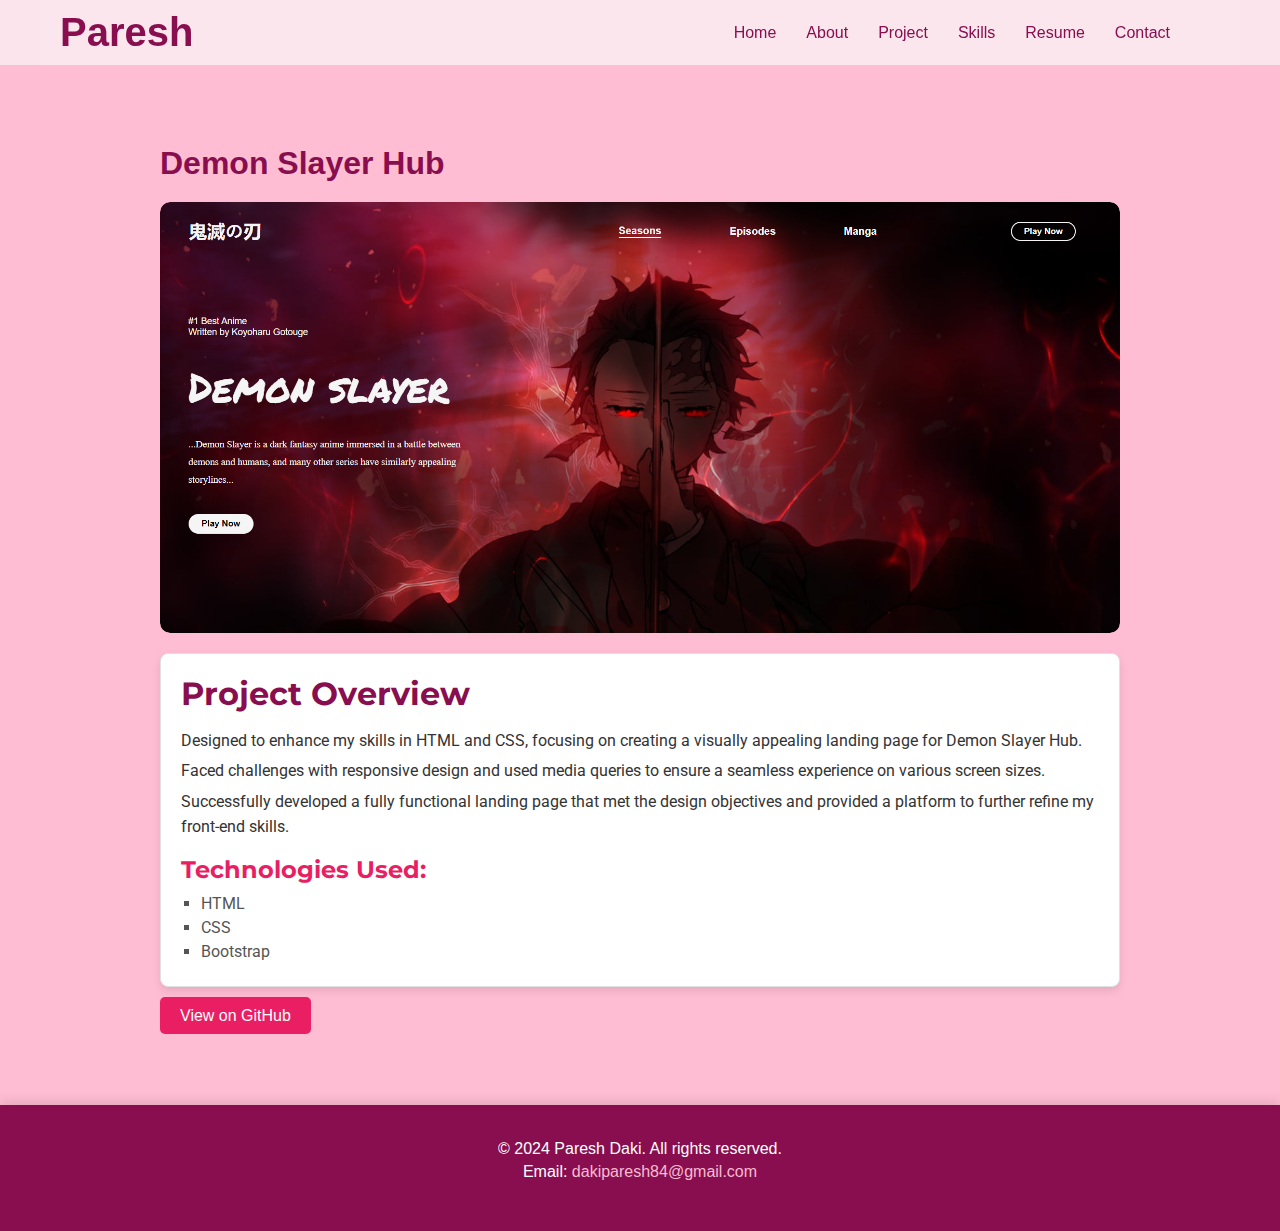
<file: portfolio-main/ProjectPage/project1.html>
<!DOCTYPE html>
<html lang="en">
  <head>
    <meta charset="UTF-8" />
    <meta name="viewport" content="width=device-width, initial-scale=1.0" />
    <title>Project 2 Details</title>
    <link
      rel="stylesheet"
      href="https://cdnjs.cloudflare.com/ajax/libs/font-awesome/6.6.0/css/all.min.css"
      integrity="sha512-Kc323vGBEqzTmouAECnVceyQqyqdsSiqLQISBL29aUW4U/M7pSPA/gEUZQqv1cwx4OnYxTxve5UMg5GT6L4JJg=="
      crossorigin="anonymous"
      referrerpolicy="no-referrer"
    />
    <link rel="stylesheet" href="../style.css" />
    <link rel="stylesheet" href="style.css" />
  </head>
  <body>
    <header class="navbar-container">
      <!-- Your Navbar Here -->
      <nav class="navbar">
        <div class="navbar-container">
          <div class="mobilee-flex">
            <a href="#hero" class="navbar-logo">Paresh</a>
            <div class="navbar-menu-toggle">
              <i class="fa-solid fa-bars"></i>
              <i class="fa-solid fa-xmark" style="display: none"></i>
            </div>
          </div>
          <ul class="navbar-links">
            <li><a href="../index.html">Home</a></li>
            <li><a href="../index.html">About</a></li>
            <li><a href="../index.html">Project</a></li>
            <li><a href="../index.html">Skills</a></li>
            <li><a href="webdevResume.pdf" target="">Resume</a></li>
            <li><a href="../index.html">Contact</a></li>
            <div class="navbar-social">
              <a href="https://github.com/paresh954"
                ><i class="fa-brands fa-github"></i
              ></a>
              <a href="https://www.linkedin.com/in/paresh954/"
                ><i class="fa-brands fa-linkedin"></i
              ></a>
            </div>
          </ul>
        </div>
      </nav>
    </header>

    <section class="project-details">
      <div class="container">
        <h1>Demon Slayer Hub</h1>

        <!-- Image Slider -->
        <div class="slider">
          <div class="slides">
            <img src="../img/demon_slayer.png" alt="Project Image 1" />
          </div>
        </div>

        <!-- Project Description -->
        <div class="project-description">
          <h2>Project Overview</h2>
          <p>
            Designed to enhance my skills in HTML and CSS, focusing on creating
            a visually appealing landing page for Demon Slayer Hub.
          </p>
          <p>
            Faced challenges with responsive design and used media queries to
            ensure a seamless experience on various screen sizes.
          </p>
          <p>
            Successfully developed a fully functional landing page that met the
            design objectives and provided a platform to further refine my
            front-end skills.
          </p>

          <h3>Technologies Used:</h3>
          <ul>
            <li>HTML</li>
            <li>CSS</li>
            <li>Bootstrap</li>
          </ul>
        </div>

        <!-- GitHub Link -->
        <div class="github-link">
          <a href="https://github.com/paresh954" target="_blank" class="btn"
            >View on GitHub</a
          >
        </div>
      </div>
    </section>

    <!-- footer section  -->
    <footer class="footer">
      <div class="container">
        <p>&copy; 2024 Paresh Daki. All rights reserved.</p>
        <p>
          Email:
          <a href="mailto:dakiparesh84@gmail.com" class="footer-email"
            >dakiparesh84@gmail.com</a
          >
        </p>
        <div class="social-icons">
          <a href="https://github.com/paresh954"
            ><i class="fa-brands fa-github"></i
          ></a>
          <a href="https://www.linkedin.com/in/paresh954/"
            ><i class="fa-brands fa-linkedin"></i
          ></a>
        </div>
      </div>
    </footer>

    <!-- Include any necessary JS for functionality, like the slider -->
    <script src="script.js"></script>
    <script src="../script.js"></script>
  </body>
</html>
</file>
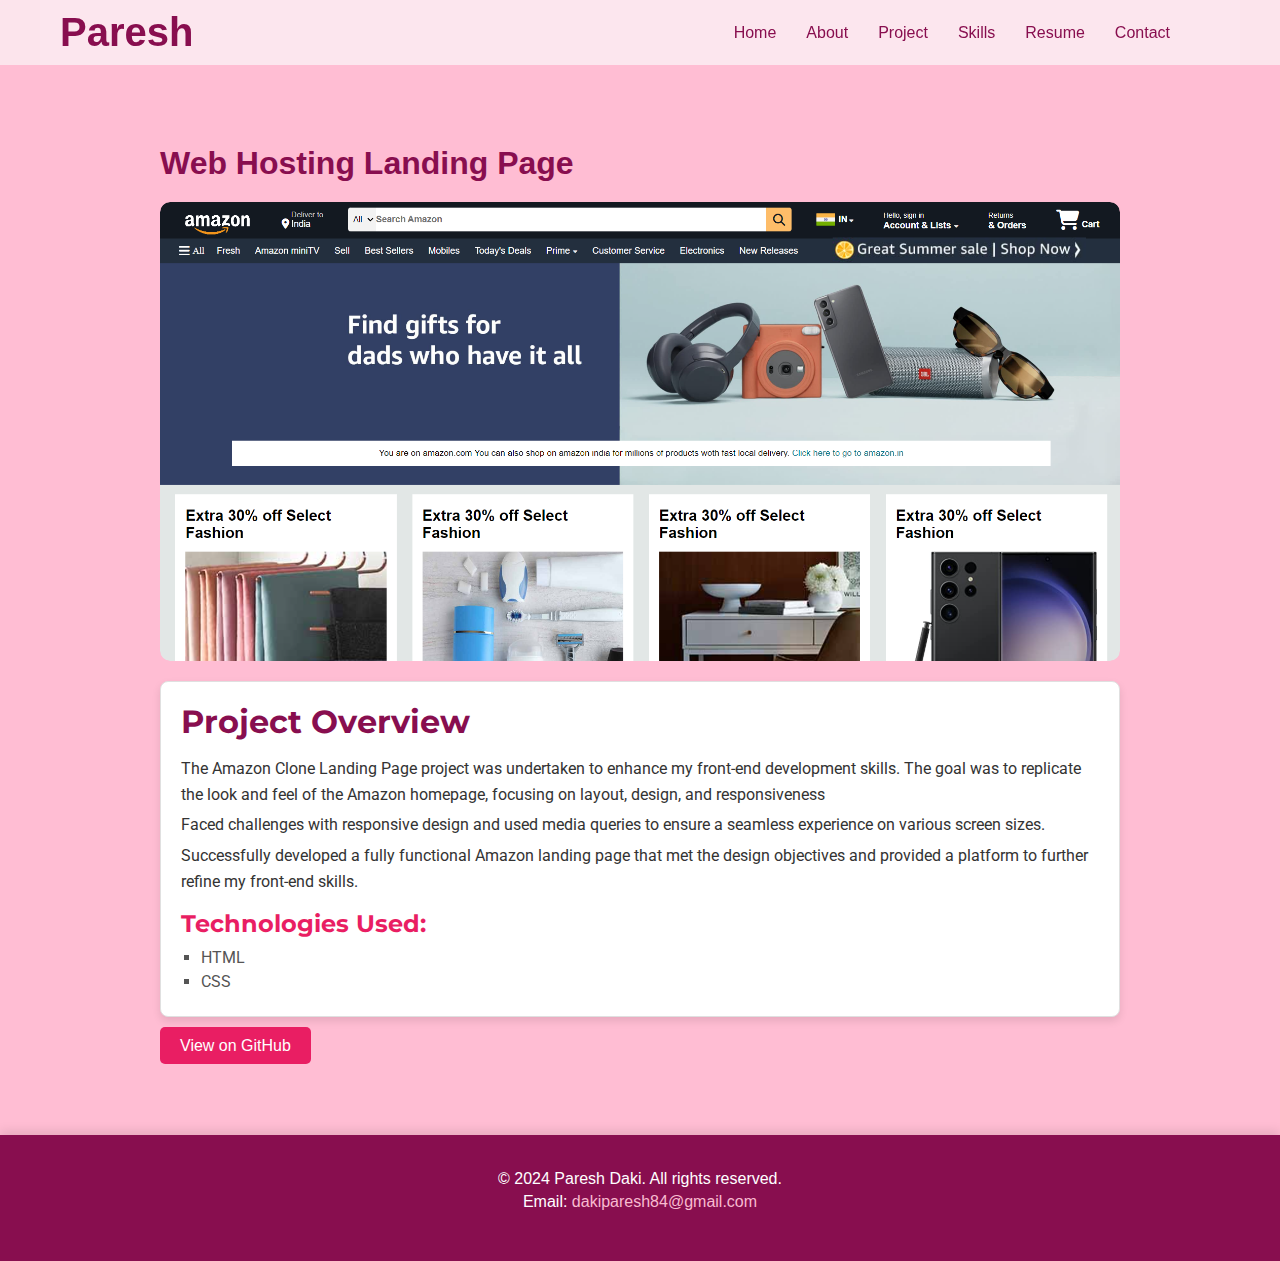
<file: portfolio-main/ProjectPage/project2.html>
<!DOCTYPE html>
<html lang="en">
  <head>
    <meta charset="UTF-8" />
    <meta name="viewport" content="width=device-width, initial-scale=1.0" />
    <title>Project 1 Details</title>
    <link
      rel="stylesheet"
      href="https://cdnjs.cloudflare.com/ajax/libs/font-awesome/6.6.0/css/all.min.css"
      integrity="sha512-Kc323vGBEqzTmouAECnVceyQqyqdsSiqLQISBL29aUW4U/M7pSPA/gEUZQqv1cwx4OnYxTxve5UMg5GT6L4JJg=="
      crossorigin="anonymous"
      referrerpolicy="no-referrer"
    />
    <link rel="stylesheet" href="../style.css" />
    <link rel="stylesheet" href="style.css" />
  </head>
  <body>
    <header class="navbar-container">
      <!-- Your Navbar Here -->
      <nav class="navbar">
        <div class="navbar-container">
          <div class="mobilee-flex">
            <a href="#hero" class="navbar-logo">Paresh</a>
            <div class="navbar-menu-toggle">
              <i class="fa-solid fa-bars"></i>
              <i class="fa-solid fa-xmark" style="display: none"></i>
            </div>
          </div>
          <ul class="navbar-links">
            <li><a href="../index.html">Home</a></li>
            <li><a href="../index.html">About</a></li>
            <li><a href="../index.html">Project</a></li>
            <li><a href="../index.html">Skills</a></li>
            <li><a href="webdevResume.pdf" target="">Resume</a></li>
            <li><a href="../index.html">Contact</a></li>
            <div class="navbar-social">
              <a href="https://github.com/paresh954"
                ><i class="fa-brands fa-github"></i
              ></a>
              <a href="https://www.linkedin.com/in/paresh954/"
                ><i class="fa-brands fa-linkedin"></i
              ></a>
            </div>
          </ul>
        </div>
      </nav>
    </header>

    <section class="project-details">
      <div class="container">
        <h1>Web Hosting Landing Page</h1>

        <!-- Image Slider -->
        <div class="slider">
          <div class="slides">
            <img src="../img/amazon_clone.png" alt="Project Image 1" />
          </div>
        </div>

        <!-- Project Description -->
        <div class="project-description">
          <h2>Project Overview</h2>
          <p>
            The Amazon Clone Landing Page project was undertaken to enhance my
            front-end development skills. The goal was to replicate the look and
            feel of the Amazon homepage, focusing on layout, design, and
            responsiveness
          </p>
          <p>
            Faced challenges with responsive design and used media queries to
            ensure a seamless experience on various screen sizes.
          </p>
          <p>
            Successfully developed a fully functional Amazon landing page that
            met the design objectives and provided a platform to further refine
            my front-end skills.
          </p>

          <h3>Technologies Used:</h3>
          <ul>
            <li>HTML</li>
            <li>CSS</li>
          </ul>
        </div>

        <!-- GitHub Link -->
        <div class="github-link">
          <a href="https://github.com/paresh954" target="_blank" class="btn"
            >View on GitHub</a
          >
        </div>
      </div>
    </section>

    <!-- footer section  -->
    <footer class="footer">
      <div class="container">
        <p>&copy; 2024 Paresh Daki. All rights reserved.</p>
        <p>
          Email:
          <a href="mailto:dakiparesh84@gmail.com" class="footer-email"
            >dakiparesh84@gmail.com</a
          >
        </p>
        <div class="social-icons">
          <a href="https://github.com/paresh954"
            ><i class="fa-brands fa-github"></i
          ></a>
          <a href="https://www.linkedin.com/in/paresh954/"
            ><i class="fa-brands fa-linkedin"></i
          ></a>
        </div>
      </div>
    </footer>

    <!-- Include any necessary JS for functionality, like the slider -->
    <script src="script.js"></script>
    <script src="../script.js"></script>
  </body>
</html>
</file>
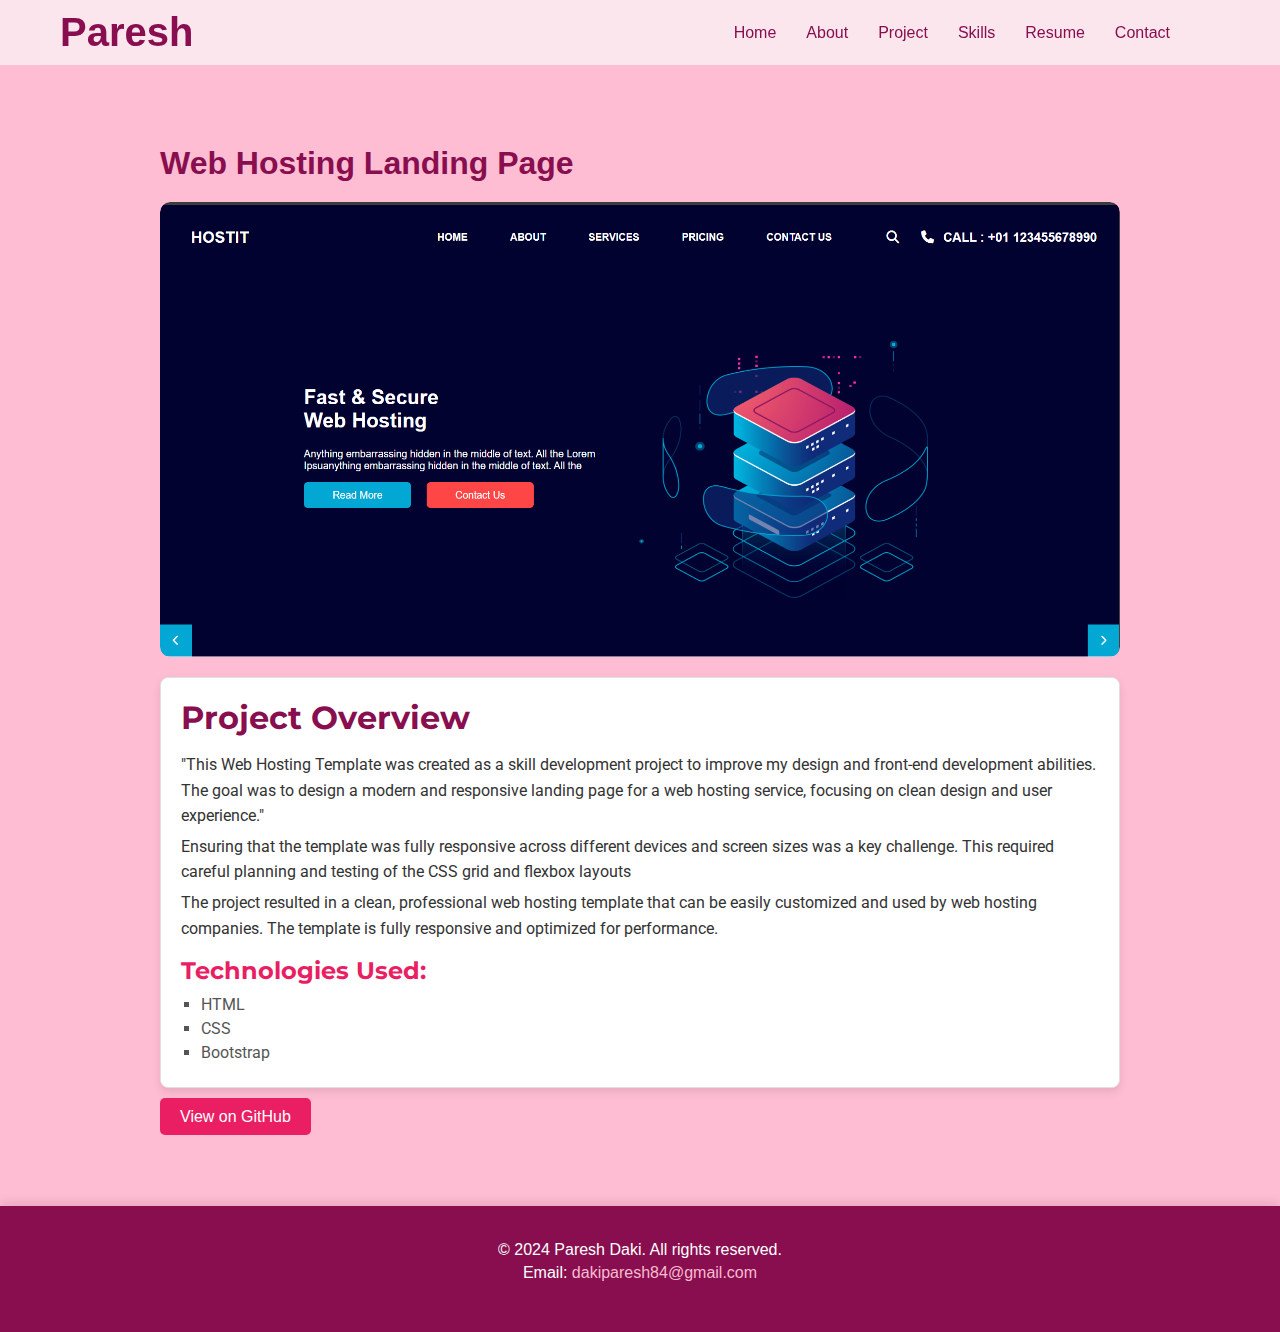
<file: portfolio-main/ProjectPage/project3.html>
<!DOCTYPE html>
<html lang="en">
  <head>
    <meta charset="UTF-8" />
    <meta name="viewport" content="width=device-width, initial-scale=1.0" />
    <title>Project 1 Details</title>
    <link
      rel="stylesheet"
      href="https://cdnjs.cloudflare.com/ajax/libs/font-awesome/6.6.0/css/all.min.css"
      integrity="sha512-Kc323vGBEqzTmouAECnVceyQqyqdsSiqLQISBL29aUW4U/M7pSPA/gEUZQqv1cwx4OnYxTxve5UMg5GT6L4JJg=="
      crossorigin="anonymous"
      referrerpolicy="no-referrer"
    />
    <link rel="stylesheet" href="../style.css" />
    <link rel="stylesheet" href="style.css" />
  </head>
  <body>
    <header class="navbar-container">
      <!-- Your Navbar Here -->
      <nav class="navbar">
        <div class="navbar-container">
          <div class="mobilee-flex">
            <a href="#hero" class="navbar-logo">Paresh</a>
            <div class="navbar-menu-toggle">
              <i class="fa-solid fa-bars"></i>
              <i class="fa-solid fa-xmark" style="display: none"></i>
            </div>
          </div>
          <ul class="navbar-links">
            <li><a href="../index.html">Home</a></li>
            <li><a href="../index.html">About</a></li>
            <li><a href="../index.html">Project</a></li>
            <li><a href="../index.html">Skills</a></li>
            <li><a href="webdevResume.pdf" target="">Resume</a></li>
            <li><a href="../index.html">Contact</a></li>
            <div class="navbar-social">
              <a href="https://github.com/paresh954"
                ><i class="fa-brands fa-github"></i
              ></a>
              <a href="https://www.linkedin.com/in/paresh954/"
                ><i class="fa-brands fa-linkedin"></i
              ></a>
            </div>
          </ul>
        </div>
      </nav>
    </header>

    <section class="project-details">
      <div class="container">
        <h1>Web Hosting Landing Page</h1>

        <!-- Image Slider -->
        <div class="slider">
          <div class="slides">
            <img src="../img/website-1/img-1.png" alt="Project Image 1" />
            <img src="../img/website-1/img-2.png" alt="Project Image 2" />
            <img src="../img/website-1/img-3.png" alt="Project Image 3" />
          </div>
        </div>

        <!-- Project Description -->
        <div class="project-description">
          <h2>Project Overview</h2>
          <p>
            "This Web Hosting Template was created as a skill development
            project to improve my design and front-end development abilities.
            The goal was to design a modern and responsive landing page for a
            web hosting service, focusing on clean design and user experience."
          </p>
          <p>
            Ensuring that the template was fully responsive across different
            devices and screen sizes was a key challenge. This required careful
            planning and testing of the CSS grid and flexbox layouts
          </p>
          <p>
            The project resulted in a clean, professional web hosting template
            that can be easily customized and used by web hosting companies. The
            template is fully responsive and optimized for performance.
          </p>

          <h3>Technologies Used:</h3>
          <ul>
            <li>HTML</li>
            <li>CSS</li>
            <li>Bootstrap</li>
          </ul>
        </div>

        <!-- GitHub Link -->
        <div class="github-link">
          <a href="https://github.com/paresh954" target="_blank" class="btn"
            >View on GitHub</a
          >
        </div>
      </div>
    </section>

    <!-- footer section  -->
    <footer class="footer">
      <div class="container">
        <p>&copy; 2024 Paresh Daki. All rights reserved.</p>
        <p>
          Email:
          <a href="mailto:dakiparesh84@gmail.com" class="footer-email"
            >dakiparesh84@gmail.com</a
          >
        </p>
        <div class="social-icons">
          <a href="https://github.com/paresh954"
            ><i class="fa-brands fa-github"></i
          ></a>
          <a href="https://www.linkedin.com/in/paresh954/"
            ><i class="fa-brands fa-linkedin"></i
          ></a>
        </div>
      </div>
    </footer>

    <!-- Include any necessary JS for functionality, like the slider -->
    <script src="script.js"></script>
    <script src="../script.js"></script>
  </body>
</html>
</file>
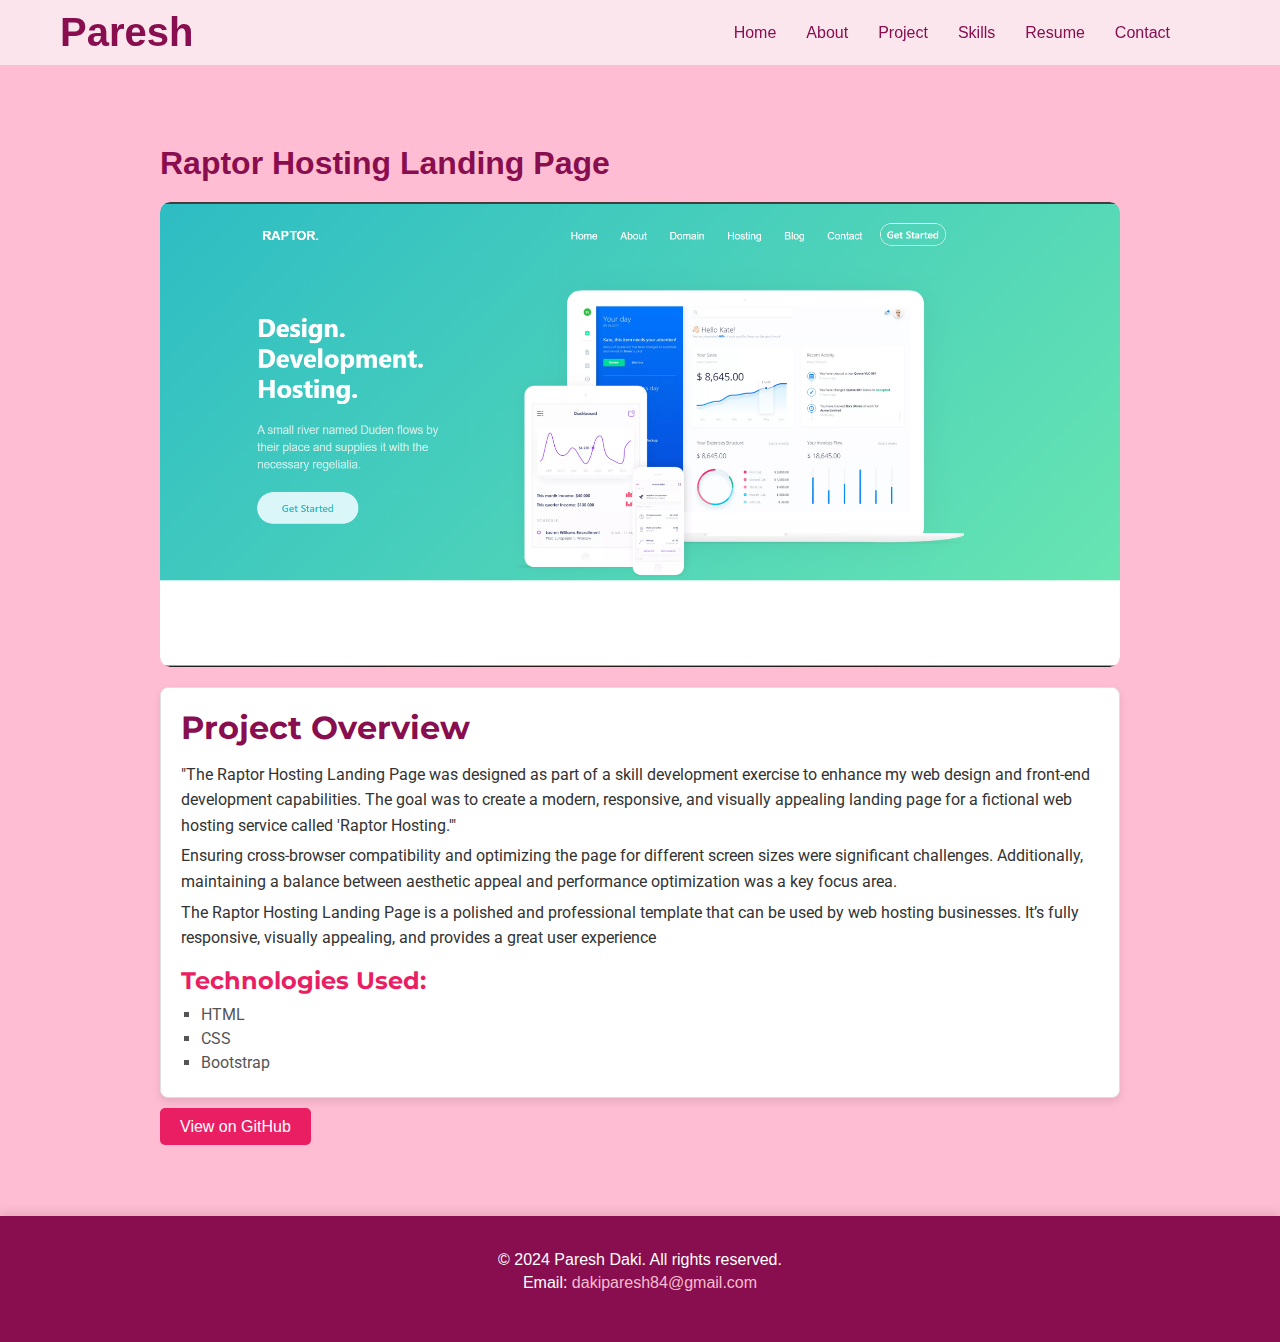
<file: portfolio-main/ProjectPage/project4.html>
<!DOCTYPE html>
<html lang="en">
  <head>
    <meta charset="UTF-8" />
    <meta name="viewport" content="width=device-width, initial-scale=1.0" />
    <title>Project 1 Details</title>
    <link
      rel="stylesheet"
      href="https://cdnjs.cloudflare.com/ajax/libs/font-awesome/6.6.0/css/all.min.css"
      integrity="sha512-Kc323vGBEqzTmouAECnVceyQqyqdsSiqLQISBL29aUW4U/M7pSPA/gEUZQqv1cwx4OnYxTxve5UMg5GT6L4JJg=="
      crossorigin="anonymous"
      referrerpolicy="no-referrer"
    />
    <link rel="stylesheet" href="../style.css" />
    <link rel="stylesheet" href="style.css" />
  </head>
  <body>
    <header class="navbar-container">
      <!-- Your Navbar Here -->
      <nav class="navbar">
        <div class="navbar-container">
          <div class="mobilee-flex">
            <a href="#hero" class="navbar-logo">Paresh</a>
            <div class="navbar-menu-toggle">
              <i class="fa-solid fa-bars"></i>
              <i class="fa-solid fa-xmark" style="display: none"></i>
            </div>
          </div>
          <ul class="navbar-links">
            <li><a href="../index.html">Home</a></li>
            <li><a href="../index.html">About</a></li>
            <li><a href="../index.html">Project</a></li>
            <li><a href="../index.html">Skills</a></li>
            <li><a href="webdevResume.pdf" target="">Resume</a></li>
            <li><a href="../index.html">Contact</a></li>
            <div class="navbar-social">
              <a href="https://github.com/paresh954"
                ><i class="fa-brands fa-github"></i
              ></a>
              <a href="https://www.linkedin.com/in/paresh954/"
                ><i class="fa-brands fa-linkedin"></i
              ></a>
            </div>
          </ul>
        </div>
      </nav>
    </header>

    <section class="project-details">
      <div class="container">
        <h1>Raptor Hosting Landing Page</h1>

        <!-- Image Slider -->
        <div class="slider">
          <div class="slides">
            <img src="../img/website-2/img-1.png" alt="Project Image 1" />
            <img src="../img/website-2/img-2.png" alt="Project Image 2" />
            <img src="../img/website-2/img-3.png" alt="Project Image 3" />
            <img src="../img/website-2/img-4.png" alt="Project Image 3" />
            <img src="../img/website-2/img-5.png" alt="Project Image 3" />
            <img src="../img/website-2/img-6.png" alt="Project Image 3" />
            <img src="../img/website-2/img-7.png" alt="Project Image 3" />
          </div>
        </div>

        <!-- Project Description -->
        <div class="project-description">
          <h2>Project Overview</h2>
          <p>
            "The Raptor Hosting Landing Page was designed as part of a skill
            development exercise to enhance my web design and front-end
            development capabilities. The goal was to create a modern,
            responsive, and visually appealing landing page for a fictional web
            hosting service called 'Raptor Hosting.'"
          </p>
          <p>
            Ensuring cross-browser compatibility and optimizing the page for
            different screen sizes were significant challenges. Additionally,
            maintaining a balance between aesthetic appeal and performance
            optimization was a key focus area.
          </p>
          <p>
            The Raptor Hosting Landing Page is a polished and professional
            template that can be used by web hosting businesses. It’s fully
            responsive, visually appealing, and provides a great user experience
          </p>

          <h3>Technologies Used:</h3>
          <ul>
            <li>HTML</li>
            <li>CSS</li>
            <li>Bootstrap</li>
          </ul>
        </div>

        <!-- GitHub Link -->
        <div class="github-link">
          <a href="https://github.com/paresh954" target="_blank" class="btn"
            >View on GitHub</a
          >
        </div>
      </div>
    </section>

    <!-- footer section  -->
    <footer class="footer">
      <div class="container">
        <p>&copy; 2024 Paresh Daki. All rights reserved.</p>
        <p>
          Email:
          <a href="mailto:dakiparesh84@gmail.com" class="footer-email"
            >dakiparesh84@gmail.com</a
          >
        </p>
        <div class="social-icons">
          <a href="https://github.com/paresh954"
            ><i class="fa-brands fa-github"></i
          ></a>
          <a href="https://www.linkedin.com/in/paresh954/"
            ><i class="fa-brands fa-linkedin"></i
          ></a>
        </div>
      </div>
    </footer>

    <!-- Include any necessary JS for functionality, like the slider -->
    <script src="script.js"></script>
    <script src="../script.js"></script>
  </body>
</html>
</file>
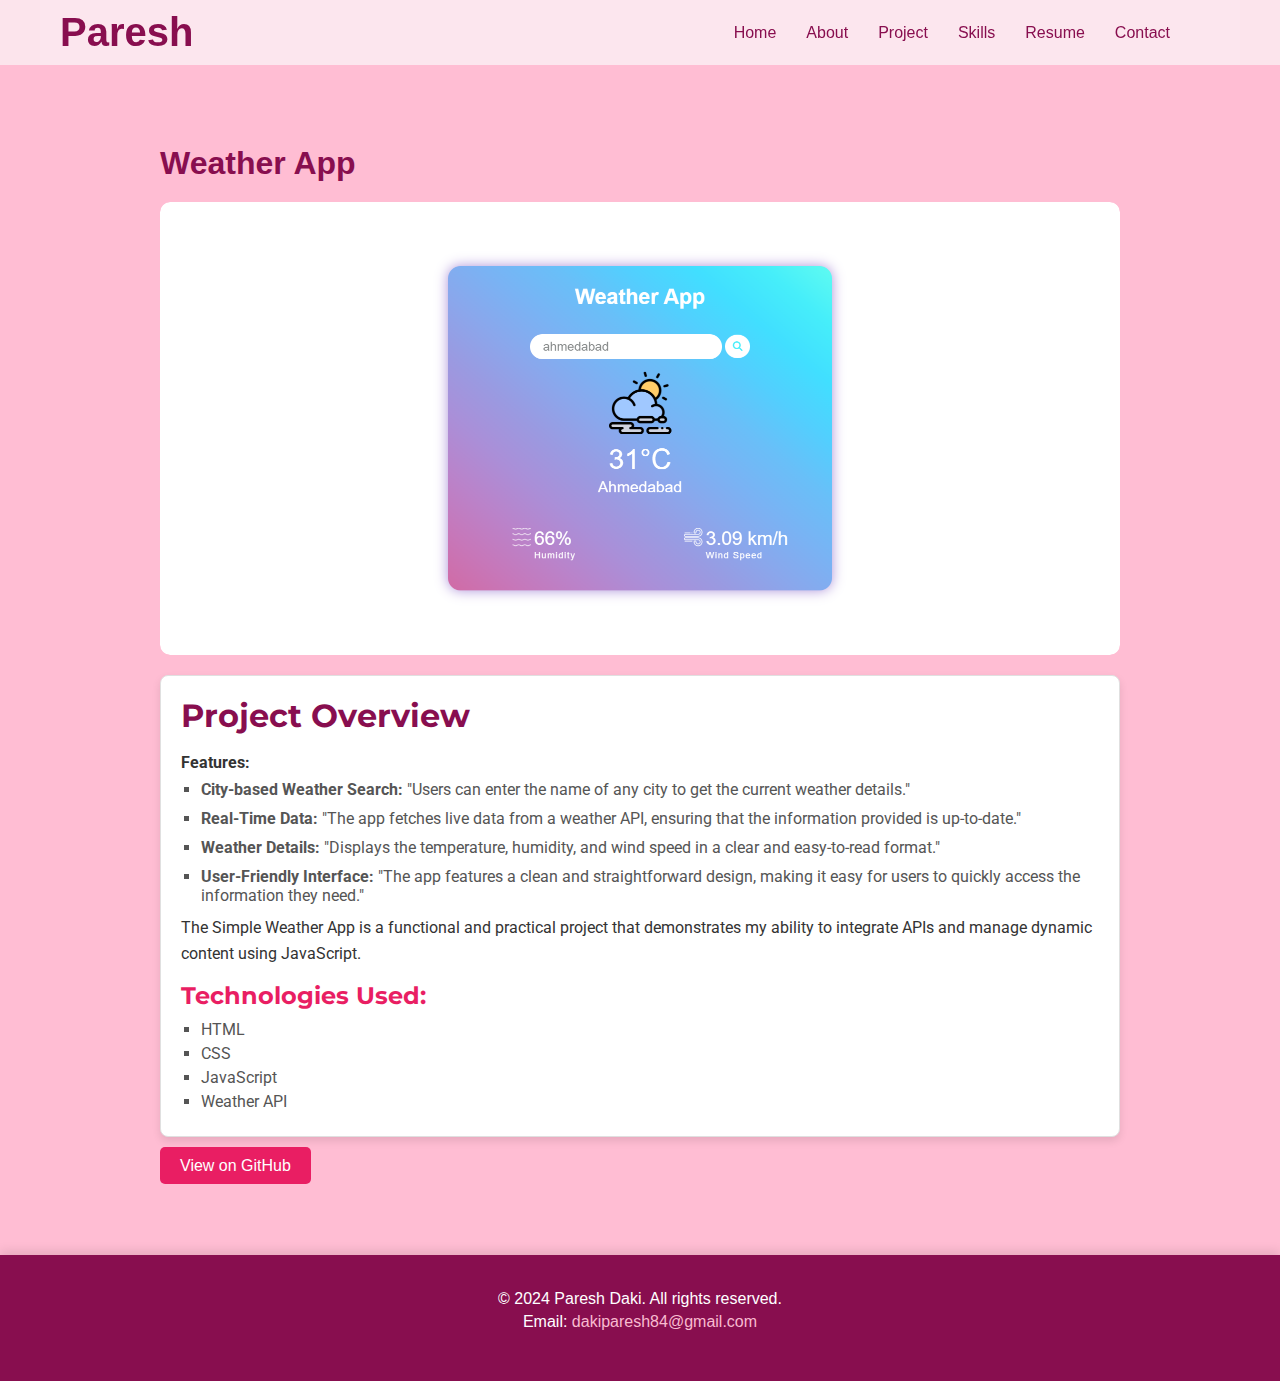
<file: portfolio-main/ProjectPage/project5.html>
<!DOCTYPE html>
<html lang="en">
  <head>
    <meta charset="UTF-8" />
    <meta name="viewport" content="width=device-width, initial-scale=1.0" />
    <title>Project 1 Details</title>
    <link
      rel="stylesheet"
      href="https://cdnjs.cloudflare.com/ajax/libs/font-awesome/6.6.0/css/all.min.css"
      integrity="sha512-Kc323vGBEqzTmouAECnVceyQqyqdsSiqLQISBL29aUW4U/M7pSPA/gEUZQqv1cwx4OnYxTxve5UMg5GT6L4JJg=="
      crossorigin="anonymous"
      referrerpolicy="no-referrer"
    />
    <link rel="stylesheet" href="../style.css" />
    <link rel="stylesheet" href="style.css" />
  </head>
  <body>
    <header class="navbar-container">
      <!-- Your Navbar Here -->
      <nav class="navbar">
        <div class="navbar-container">
          <div class="mobilee-flex">
            <a href="#hero" class="navbar-logo">Paresh</a>
            <div class="navbar-menu-toggle">
              <i class="fa-solid fa-bars"></i>
              <i class="fa-solid fa-xmark" style="display: none"></i>
            </div>
          </div>
          <ul class="navbar-links">
            <li><a href="../index.html">Home</a></li>
            <li><a href="../index.html">About</a></li>
            <li><a href="../index.html">Project</a></li>
            <li><a href="../index.html">Skills</a></li>
            <li><a href="webdevResume.pdf" target="">Resume</a></li>
            <li><a href="../index.html">Contact</a></li>
            <div class="navbar-social">
              <a href="https://github.com/paresh954"
                ><i class="fa-brands fa-github"></i
              ></a>
              <a href="https://www.linkedin.com/in/paresh954/"
                ><i class="fa-brands fa-linkedin"></i
              ></a>
            </div>
          </ul>
        </div>
      </nav>
    </header>

    <section class="project-details">
      <div class="container">
        <h1>Weather App</h1>

        <!-- Image Slider -->
        <div class="slider">
          <div class="slides">
            <img src="../img/website-4/img-1.png" alt="Project Image 1" />
            <img src="../img/website-4/img-2.png" alt="Project Image 2" />
          </div>
        </div>

        <!-- Project Description -->
        <div class="project-description">
          <h2>Project Overview</h2>
          <p>
            <strong>Features:</strong>
            <ul>
              <li style="margin-bottom: 10px;"><strong>City-based Weather Search: </strong>"Users can enter the name of any city to get the current weather details."</li>
              <li style="margin-bottom: 10px;"><strong>Real-Time Data: </strong>"The app fetches live data from a weather API, ensuring that the information provided is up-to-date."</li>
              <li style="margin-bottom: 10px;"><strong>Weather Details: </strong>"Displays the temperature, humidity, and wind speed in a clear and easy-to-read format."</li>
              <li style="margin-bottom: 10px;"><strong>User-Friendly Interface: </strong>"The app features a clean and straightforward design, making it easy for users to quickly access the information they need."</li>
            </ul>
          </p>
          <p>
            The Simple Weather App is a functional and practical project that
            demonstrates my ability to integrate APIs and manage dynamic content
            using JavaScript.
          </p>

          <h3>Technologies Used:</h3>
          <ul>
            <li>HTML</li>
            <li>CSS</li>
            <li>JavaScript</li>
            <li>Weather API</li>
          </ul>
        </div>

        <!-- GitHub Link -->
        <div class="github-link">
          <a href="https://github.com/paresh954" target="_blank" class="btn"
            >View on GitHub</a
          >
        </div>
      </div>
    </section>

    <!-- footer section  -->
    <footer class="footer">
      <div class="container">
        <p>&copy; 2024 Paresh Daki. All rights reserved.</p>
        <p>
          Email:
          <a href="mailto:dakiparesh84@gmail.com" class="footer-email"
            >dakiparesh84@gmail.com</a
          >
        </p>
        <div class="social-icons">
          <a href="https://github.com/paresh954"
            ><i class="fa-brands fa-github"></i
          ></a>
          <a href="https://www.linkedin.com/in/paresh954/"
            ><i class="fa-brands fa-linkedin"></i
          ></a>
        </div>
      </div>
    </footer>

    <!-- Include any necessary JS for functionality, like the slider -->
    <script src="script.js"></script>
    <script src="../script.js"></script>
  </body>
</html>
</file>
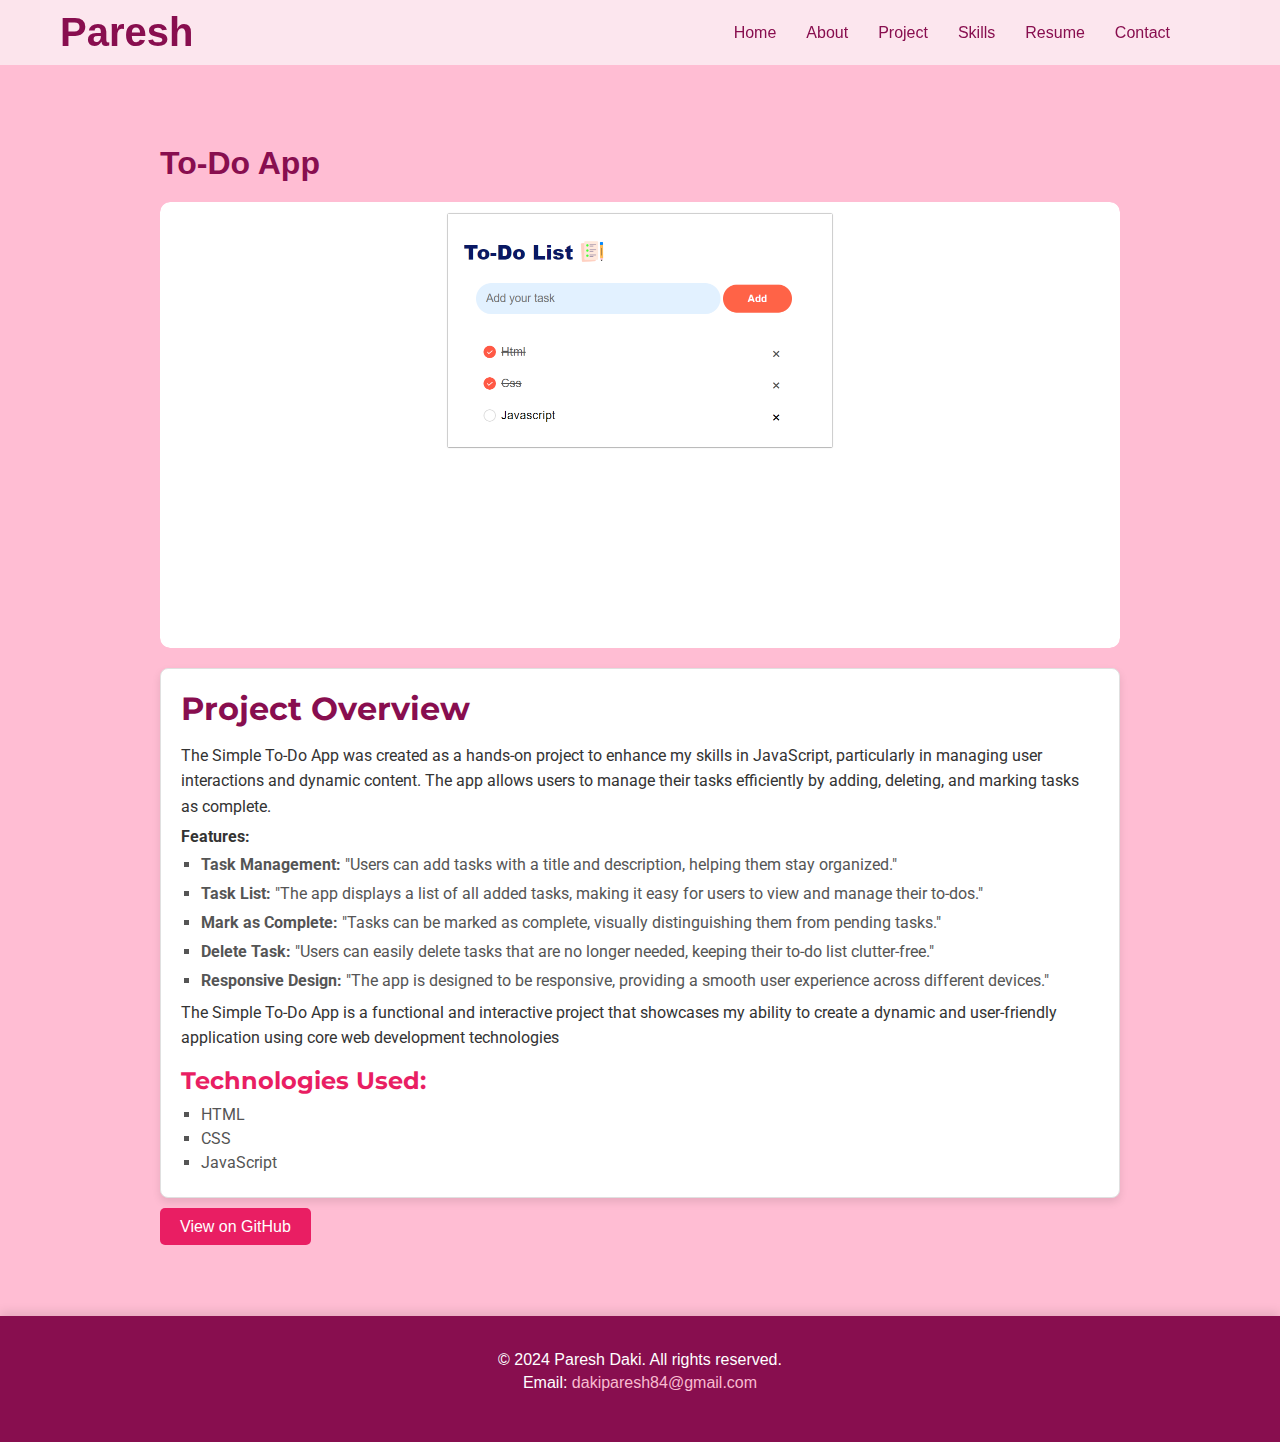
<file: portfolio-main/ProjectPage/project6.html>
<!DOCTYPE html>
<html lang="en">
  <head>
    <meta charset="UTF-8" />
    <meta name="viewport" content="width=device-width, initial-scale=1.0" />
    <title>Project 1 Details</title>
    <link
      rel="stylesheet"
      href="https://cdnjs.cloudflare.com/ajax/libs/font-awesome/6.6.0/css/all.min.css"
      integrity="sha512-Kc323vGBEqzTmouAECnVceyQqyqdsSiqLQISBL29aUW4U/M7pSPA/gEUZQqv1cwx4OnYxTxve5UMg5GT6L4JJg=="
      crossorigin="anonymous"
      referrerpolicy="no-referrer"
    />
    <link rel="stylesheet" href="../style.css" />
    <link rel="stylesheet" href="style.css" />
  </head>
  <body>
    <header class="navbar-container">
      <!-- Your Navbar Here -->
      <nav class="navbar">
        <div class="navbar-container">
          <div class="mobilee-flex">
            <a href="#hero" class="navbar-logo">Paresh</a>
            <div class="navbar-menu-toggle">
              <i class="fa-solid fa-bars"></i>
              <i class="fa-solid fa-xmark" style="display: none"></i>
            </div>
          </div>
          <ul class="navbar-links">
            <li><a href="../index.html">Home</a></li>
            <li><a href="../index.html">About</a></li>
            <li><a href="../index.html">Project</a></li>
            <li><a href="../index.html">Skills</a></li>
            <li><a href="webdevResume.pdf" target="">Resume</a></li>
            <li><a href="../index.html">Contact</a></li>
            <div class="navbar-social">
              <a href="https://github.com/paresh954"
                ><i class="fa-brands fa-github"></i
              ></a>
              <a href="https://www.linkedin.com/in/paresh954/"
                ><i class="fa-brands fa-linkedin"></i
              ></a>
            </div>
          </ul>
        </div>
      </nav>
    </header>

    <section class="project-details">
      <div class="container">
        <h1>To-Do App</h1>

        <!-- Image Slider -->
        <div class="slider">
          <div class="slides">
            <img src="../img/website-5/img-1.png" alt="Project Image 1" />
          </div>
        </div>

        <!-- Project Description -->
        <div class="project-description">
          <h2>Project Overview</h2>
          <p>
            The Simple To-Do App was created as a hands-on project to enhance my
            skills in JavaScript, particularly in managing user interactions and
            dynamic content. The app allows users to manage their tasks
            efficiently by adding, deleting, and marking tasks as complete.
          </p>
          <p>
            <strong>Features:</strong>
            <ul>
              <li style="margin-bottom: 10px;"><strong>Task Management:</strong> "Users can add tasks with a title and description, helping them stay organized."</li>
              <li style="margin-bottom: 10px;"><strong>Task List: </strong>"The app displays a list of all added tasks, making it easy for users to view and manage their to-dos."</li>
              <li style="margin-bottom: 10px;"><strong>Mark as Complete: </strong>"Tasks can be marked as complete, visually distinguishing them from pending tasks."</li>
              <li style="margin-bottom: 10px;"><strong>Delete Task: </strong>"Users can easily delete tasks that are no longer needed, keeping their to-do list clutter-free."</li>
              <li style="margin-bottom: 10px;"><strong>Responsive Design: </strong>"The app is designed to be responsive, providing a smooth user experience across different devices."</li>

            </ul>
          </p>
          <p>
            The Simple To-Do App is a functional and interactive project that showcases my ability to create a dynamic and user-friendly application using core web development technologies
          </p>

          <h3>Technologies Used:</h3>
          <ul>
            <li>HTML</li>
            <li>CSS</li>
            <li>JavaScript</li>
          </ul>
        </div>

        <!-- GitHub Link -->
        <div class="github-link">
          <a href="https://github.com/paresh954" target="_blank" class="btn"
            >View on GitHub</a
          >
        </div>
      </div>
    </section>

    <!-- footer section  -->
    <footer class="footer">
      <div class="container">
        <p>&copy; 2024 Paresh Daki. All rights reserved.</p>
        <p>
          Email:
          <a href="mailto:dakiparesh84@gmail.com" class="footer-email"
            >dakiparesh84@gmail.com</a
          >
        </p>
        <div class="social-icons">
          <a href="https://github.com/paresh954"
            ><i class="fa-brands fa-github"></i
          ></a>
          <a href="https://www.linkedin.com/in/paresh954/"
            ><i class="fa-brands fa-linkedin"></i
          ></a>
        </div>
      </div>
    </footer>

    <!-- Include any necessary JS for functionality, like the slider -->
    <script src="script.js"></script>
    <script src="../script.js"></script>
  </body>
</html>
</file>
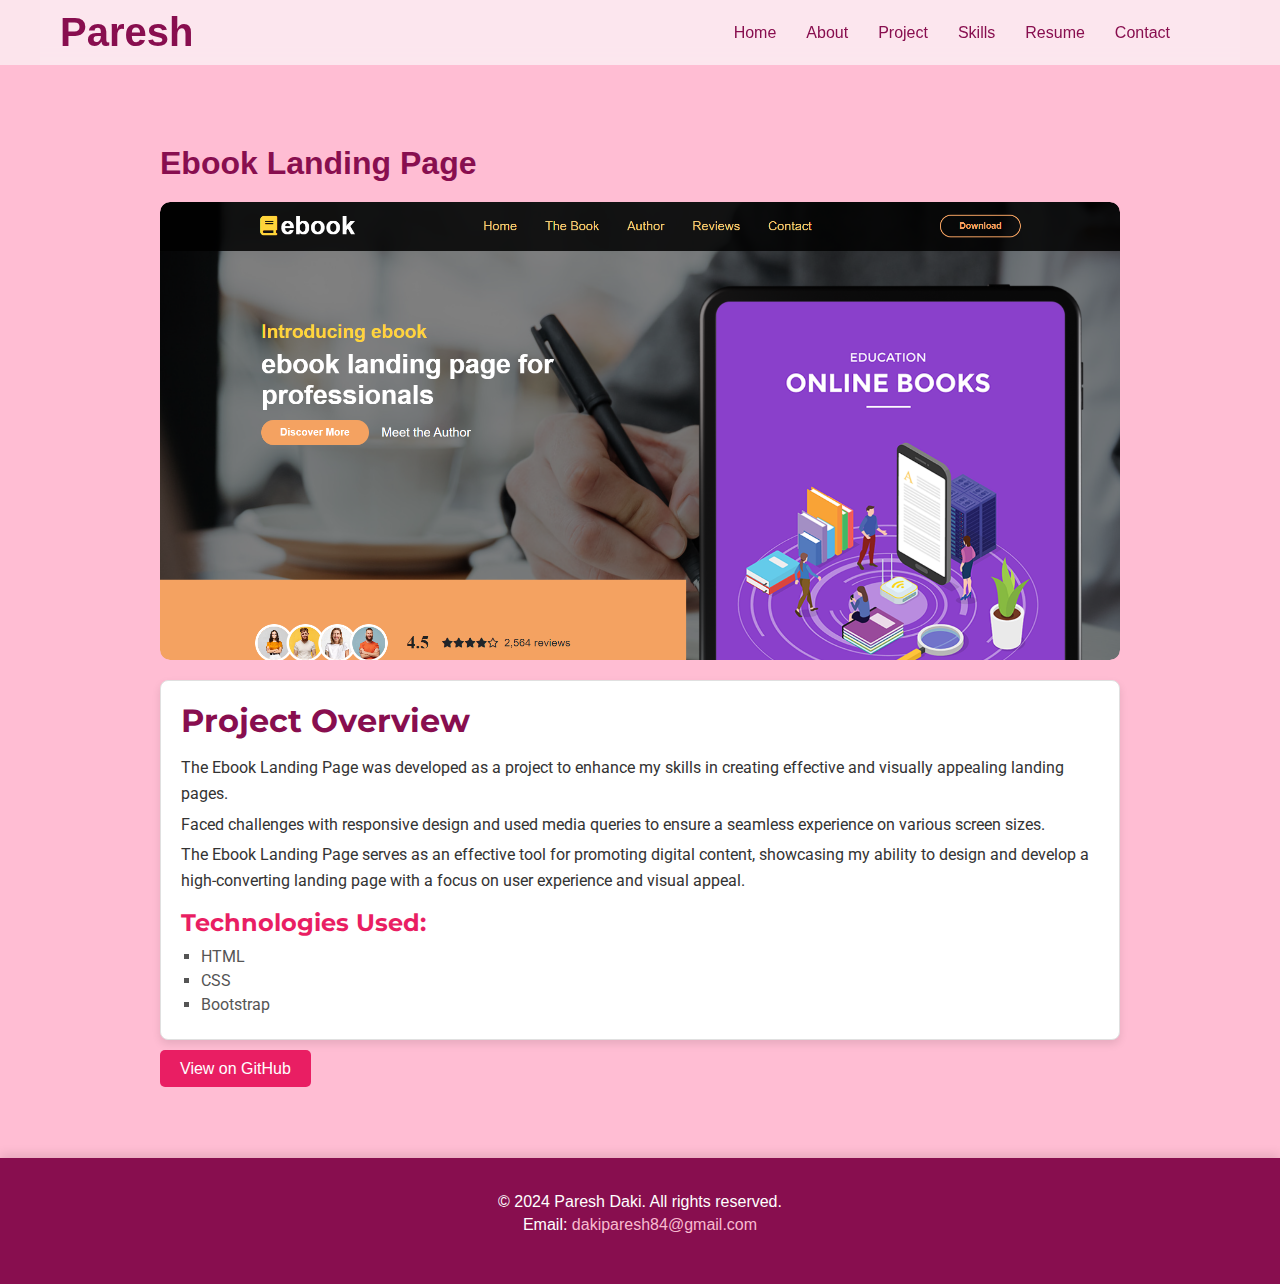
<file: portfolio-main/ProjectPage/project7.html>
<!DOCTYPE html>
<html lang="en">
  <head>
    <meta charset="UTF-8" />
    <meta name="viewport" content="width=device-width, initial-scale=1.0" />
    <title>Project 1 Details</title>
    <link
      rel="stylesheet"
      href="https://cdnjs.cloudflare.com/ajax/libs/font-awesome/6.6.0/css/all.min.css"
      integrity="sha512-Kc323vGBEqzTmouAECnVceyQqyqdsSiqLQISBL29aUW4U/M7pSPA/gEUZQqv1cwx4OnYxTxve5UMg5GT6L4JJg=="
      crossorigin="anonymous"
      referrerpolicy="no-referrer"
    />
    <link rel="stylesheet" href="../style.css" />
    <link rel="stylesheet" href="style.css" />
  </head>
  <body>
    <header class="navbar-container">
      <!-- Your Navbar Here -->
      <nav class="navbar">
        <div class="navbar-container">
          <div class="mobilee-flex">
            <a href="#hero" class="navbar-logo">Paresh</a>
            <div class="navbar-menu-toggle">
              <i class="fa-solid fa-bars"></i>
              <i class="fa-solid fa-xmark" style="display: none"></i>
            </div>
          </div>
          <ul class="navbar-links">
            <li><a href="../index.html">Home</a></li>
            <li><a href="../index.html">About</a></li>
            <li><a href="../index.html">Project</a></li>
            <li><a href="../index.html">Skills</a></li>
            <li><a href="webdevResume.pdf" target="">Resume</a></li>
            <li><a href="../index.html">Contact</a></li>
            <div class="navbar-social">
              <a href="https://github.com/paresh954"
                ><i class="fa-brands fa-github"></i
              ></a>
              <a href="https://www.linkedin.com/in/paresh954/"
                ><i class="fa-brands fa-linkedin"></i
              ></a>
            </div>
          </ul>
        </div>
      </nav>
    </header>

    <section class="project-details">
      <div class="container">
        <h1>Ebook Landing Page</h1>

        <!-- Image Slider -->
        <div class="slider">
          <div class="slides">
            <img src="../img/website-6/img-1.png" alt="Project Image 1" />
            <img src="../img/website-6/img-2.png" alt="Project Image 2" />
            <img src="../img/website-6/img-3.png" alt="Project Image 3" />
            <img src="../img/website-6/img-4.png" alt="Project Image 3" />
            <img src="../img/website-6/img-5.png" alt="Project Image 3" />
          </div>
        </div>

        <!-- Project Description -->
        <div class="project-description">
          <h2>Project Overview</h2>
          <p>
            The Ebook Landing Page was developed as a project to enhance my
            skills in creating effective and visually appealing landing pages.
          </p>
          <p>
            Faced challenges with responsive design and used media queries to
            ensure a seamless experience on various screen sizes.
          </p>
          <p>
            The Ebook Landing Page serves as an effective tool for promoting
            digital content, showcasing my ability to design and develop a
            high-converting landing page with a focus on user experience and
            visual appeal.
          </p>

          <h3>Technologies Used:</h3>
          <ul>
            <li>HTML</li>
            <li>CSS</li>
            <li>Bootstrap</li>
          </ul>
        </div>

        <!-- GitHub Link -->
        <div class="github-link">
          <a href="https://github.com/paresh954" target="_blank" class="btn"
            >View on GitHub</a
          >
        </div>
      </div>
    </section>

    <!-- footer section  -->
    <footer class="footer">
      <div class="container">
        <p>&copy; 2024 Paresh Daki. All rights reserved.</p>
        <p>
          Email:
          <a href="mailto:dakiparesh84@gmail.com" class="footer-email"
            >dakiparesh84@gmail.com</a
          >
        </p>
        <div class="social-icons">
          <a href="https://github.com/paresh954"
            ><i class="fa-brands fa-github"></i
          ></a>
          <a href="https://www.linkedin.com/in/paresh954/"
            ><i class="fa-brands fa-linkedin"></i
          ></a>
        </div>
      </div>
    </footer>

    <!-- Include any necessary JS for functionality, like the slider -->
    <script src="script.js"></script>
    <script src="../script.js"></script>
  </body>
</html>
</file>
<file: Calculator/style.css>
* {
    margin: 0;
    padding: 0;
    box-sizing: border-box;
}

body {
    font-family: 'Poppins', sans-serif;
    background: linear-gradient(135deg, #f48fb1, #fce4ec);
    display: flex;
    justify-content: center;
    align-items: center;
    height: 100vh;
    margin: 0;
}

.calculator {
    background-color: #ffffff;
    border-radius: 25px;
    box-shadow: 0 10px 30px rgba(0, 0, 0, 0.2);
    padding: 30px;
    width: 360px;
    transition: transform 0.3s ease-in-out;
}

.calculator:hover {
    transform: translateY(-10px);
}

#display {
    width: 100%;
    height: 60px;
    background-color: #fce4ec;
    color: #880e4f;
    border: none;
    border-radius: 10px;
    font-size: 36px;
    text-align: right;
    padding: 20px;
    margin-bottom: 20px;
    box-shadow: inset 0 5px 10px rgba(0, 0, 0, 0.1);
    outline: none;
}

.buttons {
    display: grid;
    grid-template-columns: repeat(4, 1fr);
    gap: 15px;
}

button {
    width: 100%;
    height: 65px;
    background-color: #f8bbd0;
    border: none;
    border-radius: 10px;
    color: #ffffff;
    font-size: 26px;
    cursor: pointer;
    transition: transform 0.2s, background-color 0.3s ease, box-shadow 0.3s ease;
    box-shadow: 0 5px 15px rgba(0, 0, 0, 0.15);
}

button:hover {
    background-color: #ec407a;
    transform: scale(1.02);
}

button:active {
    transform: scale(1);
    box-shadow: 0 2px 8px rgba(0, 0, 0, 0.2);
}

button.clear {
    background-color: #e91e63;
}

button.delete {
    background-color: #ff80ab;
    color: #880e4f;
}

button.equal {
    background-color: #d81b60;
    grid-column: span 2;
}

button.zero {
    grid-column: span 2;
}

button.clear:hover {
    background-color: #c2185b;
}

button.delete:hover {
    background-color: #f48fb1;
}

button.equal:hover {
    background-color: #ad1457;
}

button.zero:hover {
    background-color: #ec407a;
}

/* Add a subtle shadow for the buttons */
button {
    box-shadow: 0 4px 10px rgba(0, 0, 0, 0.1);
}

/* Smooth button hover transition */
button:hover {
    box-shadow: 0 6px 12px rgba(0, 0, 0, 0.2);
}
</file>
<file: LandingPage/style.css>
* {
    padding: 0;
    margin: 0;
    box-sizing: border-box;
}

.hero-section {
    width: 100%;
    background: -webkit-linear-gradient(-45deg, #2ebdc4 0%, #68e5b2 100%);
    background-size: cover;

}

.navbar {
    height: 100px;
}

.navbar-brand {
    color: white;
    font-family: Arial, Helvetica, sans-serif;
    font-weight: 700;
    font-size: 20px;
    margin-left: 10%;
}

.nav-item .nav-link {
    color: white;
    font-family: Arial, Helvetica, sans-serif;
    font-weight: 200;
    font-size: 16px;
}

.nav-item .nav-link:hover {
    color: black;
}

.btn2 {
    color: white;
    border: 1px solid white;
    font-weight: 600;
    border-radius: 20px;
    padding: 5px 10px;
    background-color: transparent;
}

.btn2:hover {
    color: black;
    border: 1px solid black;
}

.collapse {
    margin-left: 25%;
}

.nav-item {
    margin-right: 20px;
}

.coll {
    max-height: 550px;
}

.heading {
    margin-left: 42px;
    margin-top: 70px;

}

.heading h1 {
    color: white;
    font-weight: 700;
    margin-bottom: 30px;
}

.heading p {
    color: #ffffffb3;
    width: 288px;
    font-family: Arial, Helvetica, sans-serif;
    font-size: 18px;
    margin-bottom: 30px;
}

.heading button {
    height: 50px;
    height: 50px;
    width: 160px;
    background: #daf6f8;
    border: 2px solid #daf6f8;
    border-radius: 30px;
    color: #24bdc9;
}

.coll img {
    width: 866px;
    height: 574;
}

.maintop {
    margin-top: 150px;
}

.border2 {
    height: 150px;
}

.border2 p {
    color: #24bdc9;
    margin-bottom: 20px;
}

.imgcontent {
    height: 300px;
}

.icon {
    display: flex;
    justify-content: center;
    align-items: center;
    margin-top: 40px;
}

.icon img {
    width: 100px;
}

.contenet-img {
    text-align: center;
}

.contenet-img h3 {
    font-size: 20px;
    margin-top: 30px;
}

.contenet-img p {
    font-size: 20px;
    color: #81919a;
    margin-top: 20px;
}


.pricing {
    min-height: 100vh;
    width: 100%;
    margin-top: 70px;
    background-color: #daf6f8
}

.margintop {
    margin-top: 100px;
}

.box-1 {
    box-shadow: rgba(149, 157, 165, 0.2) 0px 8px 24px;
    height: 500px;
    display: flex;
    flex-direction: column;
    align-items: center;
    margin-bottom: 30px;
    background-color: #fff;
}

.box-1 h2 {
    background-color: #24bdc9;
    font-size: 20px;
    color: white;
    padding: 10px 20px;
    border-bottom-right-radius: 10px;
    border-bottom-left-radius: 10px;
    margin-bottom: 40px;
}

.box-1 sup {
    font-size: 20px;
    top: -1em;
}

.box-1 span {
    font-size: 40px;
    font-weight: 600;
}

.box-1 .pp {
    color: #b3b3b3;
    margin-bottom: 16px;
}

.box-1 a {
    background-color: #daf6f8;
    border-radius: 30px;
    padding: 12px 22px;
    color: #24bdc9;
    border: 2px solid #daf6f8;
    font-weight: 600;
    margin-bottom: 16px;
}

.box-1 a:hover {
    border: 2px solid #24bdc9;
    color: #24bdc9;
}

.box-1 h3 {
    color: #3a4348;
    font-weight: normal;
    font-size: 15px;
}

.box-1 li {
    margin-top: 16px;
    margin-bottom: 10px;
    list-style: none;
    color: #b3b3b3;
}

.box-1 li strong {
    color: #3a4348;
}

.fun-fact {
    background-image: url("img/bg_1.jpg.webp");
    background-repeat: no-repeat;
    background-position: center center;
    background-size: cover;
    width: 100%;
    height: 800px;
    position: relative;
    z-index: 0;
}

.fun-fact::before {
    content: '';
    position: absolute;
    top: 0;
    bottom: 0;
    right: 0;
    left: 0;
    opacity: .9;
    z-index: -1;
    background: linear-gradient(135deg, #2ebdc4 0%, #68e5b2 100%);
}

.fun-fact-heading {
    margin-top: 200px;
}

.fun-fact-heading2 {
    margin-top: 130px;
}

.fun-fact-heading h2 {
    font-size: 40px;
    margin-bottom: 25px;
    color: white;
}

.fun-fact-heading span {
    color: white;
}

.coolorc {
    color: white;

}

.coolorc strong {
    font-size: 30px;
    font-weight: 500;
}

.coolorc p {
    font-size: 20px;
    margin-bottom: 10px;
}

.boxshda {
    position: relative;
}

.imgpos {
    position: relative;
    top: -56px;
}

.testimonial {
    box-shadow: 0px 5px 15px rgba(0, 0, 0, 0.1);
    padding: 10px;
    background-color: whitesmoke;
    margin-top: 80px;
}

#testimonialCarousel {
    margin-top: 60px;
    background-color: #daf6f8;
    position: relative;
    height: 750px;
}

.maatop {
    margin-top: 100px;
}

.imgpos span {
    background-color: #e1faee;
    display: inline-flex;
    position: absolute;
    top: 72px;
    left: 59px;
    justify-content: center;
    align-items: center;
    width: 40px;
    height: 40px;
    border-radius: 50%;
}

.imgpos span i {
    color: #22d47b;
}

.boxshda p {
    margin-top: -37px;
    margin-bottom: 48px;
}

.carousel-control-prev-icon {
    background-image: none;
    margin-bottom: 20px;
}

.carousel-control-next-icon {
    background-image: none;
}

.carousel-control-prev-icon::after {
    content: '\f053';
    /* Font Awesome left arrow */
    font-family: 'Font Awesome 5 Free';
    font-weight: 900;
    font-size: 30px;
    color: #22d47b;
    /* Change this to the desired color */
}

.carousel-control-next-icon::after {
    content: '\f054';
    /* Font Awesome right arrow */
    font-family: 'Font Awesome 5 Free';
    font-weight: 900;
    font-size: 30px;
    color: #22d47b;
    /* Change this to the desired color */
}
.carousel-control-prev{
    margin-bottom: 45px;
}
.carousel-control-next{
    margin-bottom: 45px;
}
.greenbtn{
    border: 2px solid #22d47b;
    background-color: transparent;
    color: #22d47b;
    border-radius: 200px;
    font-size: 20px;
    font-weight: 600;
    padding: 10px 20px;
    margin-right: 20px;
    margin-bottom: 20px;
}
.greenbtnact{
    background-color: #22d47b;
    color: white;
}
.greenbtn:hover{
    color: white;
    background-color: #22d47b;
    transition: .6s;  
}
@media (max-width: 767.98px){
    .greenbtn{
        width: 100%;
    }
}
.texxt-div{
    margin-top: 50px;
    padding: 10px;
}
.texxt-div h2{
    font-weight: normal;
    font-size: 33px;
    margin-bottom: 30px;
}
.texxt-div p{
    color: #b3b3b3;
    font-size: 16px;
    margin-bottom: 20px;
    text-align: justify;
}
.buffer{
    height: 100px;
}
.subcribemain{
    background: #2ebdc4;
    background: linear-gradient(135deg, #2ebdc4 0%, #68e5b2 100%);
    height: 450px;
    width: 100%;
    padding: 100px 0px;
}
.subtext h2{
    font-size: 40px;
    margin-bottom: 12px;
    color: white;
    font-weight: normal;
}

.subtext p{
    color: white;
    margin-bottom: 16px;
    color: white;
    font-size:17px;
    font-weight: 300;
    line-height: 1.8;
}
.form-control{
    border-radius: 200px;
    border: 1px solid whitesmoke;
    background-color: transparent;
    outline: none;
    
}
.form-control:hover{
    background-color: transparent;
    outline: none;
    border: 1px solid white;
    box-shadow: 0 0 0 rgba(0, 0, 0, 0);
    border-right-color: transparent;
}
.input-group-text{
    background-color: transparent;
    border-radius: 200px;
    border-color: white;
    border-left-color: transparent;
}
.input-group input{
    border-right-color: transparent;
    color: red;
}
.input-group{
    margin-top: 40px;
}
.input-group input::placeholder {
    color: white;
    font-weight: 400;
  }
  .fomrbox{
    padding: 50px 0px;
  }
  .border3 span{
    color: #24bdc9;
}
  .border3 h2{
    margin-top: 20px;
  }
  .border3 p{
    margin-top: 10px;
    font-size: 18px;
    color: #81919a;
  }
.img-box{
    height: 540px;
    box-shadow: 0px 4px 18px -12px rgba(0, 0, 0, 0.75);
    border: 1px solid #f5f6f7;
    margin-bottom: 20px;
}
.img-box a{
    background-repeat: no-repeat;
    height: 350px;
    width: 100%;
    background-size: cover;
    background-position: center center;
    display: inline-block;
}
.datename{
    color:#b3b3b3;
}
.datename div {
    margin-right: 12px;
    cursor: pointer;
}
.datename div:hover{
    color: white;
    transition: .7s;
}
.datename{
    padding: 10px;
}
.ptext p{
    font-size: 20px;
    margin-top: 10px;
    line-height: 1.6;
    font-weight: 300;
}
.ptext{
    padding: 10px;
}
.footer{
    background-color: #24bdc9;
    padding-top: 100px;
    padding-bottom: 100px;
}
.footer-section{
    padding: 100px 0px;
}
.footer-box {
    color: white;
    margin-bottom: 30px;
    margin-left: 20px;
}
.footer-box h2{
    font-size: 23px;
    font-weight: 500;
    margin-bottom: 40px;
}
.footer-box p{
    color: #ffffffb3;
    font-size: 17px;
    line-height: 1.8;
    margin-bottom: 20px;
}
.footer-box a{
    color: #24bdc9;
    background-color: white;
    border-radius: 200px;
    padding: 10px 20px;
}
.footer-box ul{
    list-style: none;
    padding-left: 0px;
}
.footer-box li{
    font-size: 17px;
    color: #ffffffb3;
    margin-bottom: 15px;
    display: table;
    cursor: pointer;
}
.footer-box li:hover{
    color: white;
}
.footer-box .text{
    display: table-cell;
}
.footer-box span i{
    width: 40px;
    padding-top: 10px;
}

.cel i{
    margin-top: 8px;
    font-size: 35px; 
    cursor: pointer;
    
}
.white p{
    color: #ffffffb3;
}
.cel span{
    background-color: #7171710d;
    height: 50px;
    width: 50px;
    display: inline-block;
    border-radius: 100%;
    text-align: center;
    margin-right: 20px;
}
</file>
<file: portfolio-main/style.css>
* {
    margin: 0;
    padding: 0;
    box-sizing: border-box;
}

body {
    background-color: #fce4ec;
}

.navbar {
    /* background-color: #fce4ec; */
    padding: 10px 20px;
    position: sticky;
    top: 0;
    width: 100%;
    z-index: 1000;
    background: rgba(255, 255, 255, 0.1);
    backdrop-filter: blur(10px);
}

.navbar:hover {
    background: rgba(255, 255, 255, 0.3);
}


.navbar-container {
    display: flex;
    justify-content: space-between;
    align-items: center;
    max-width: 1200px;
    margin: 0 auto;
}

.navbar-logo {
    font-size: 2.5rem;
    color: #880e4f;
    text-decoration: none;
    font-family: 'Arial', sans-serif;
    font-weight: bold;
}

.navbar-links {
    list-style: none;
    display: flex;
    margin: 0;
    padding: 0;
}

.navbar-links li {
    margin: 0 15px;
}

.navbar-links a {
    text-decoration: none;
    color: #880e4f;
    font-size: 1rem;
    transition: color 0.3s;
    font-family: 'Verdana', sans-serif;
    font-weight: normal;
    font-size: 1em;
}

.navbar-links a:hover {
    color: #e91e63;
}

.navbar-social {
    display: flex;
    align-items: center;
    gap: 15px;
    margin-left: 20px;
}

.navbar-social a {
    color: #880e4f;
    font-size: 1.5em;
    text-decoration: none;
    transition: color 0.3s;
    font-family: 'Font Awesome 5 Free';
    font-weight: 900;
}

.navbar-social a:hover {
    color: #e91e63;
}

.navbar-menu-toggle {
    display: none;
    font-size: 1.5em;
    cursor: pointer;
    color: #880e4f;
    z-index: 1000;

}


/* hero section */
.hero {
    height: 100vh;
    background: linear-gradient(rgba(252, 228, 236, 0.5), rgba(252, 228, 236, 0.5)), url('img/pinkbg-2.jpg') no-repeat center center/cover;
    display: flex;
    align-items: center;
    justify-content: center;
    text-align: center;

}

.hero-content {
    color: #880e4f;
}

.hero h1 {
    font-family: 'Arial', sans-serif;
    font-size: 3em;
    font-weight: bold;
}

.name-animation {
    color: #e91e63;
}

.hero p {
    font-family: 'Verdana', sans-serif;
    font-size: 1.2em;
    margin: 20px 0;
    max-width: 1000px;
    padding: 0px 8px;
}

.hero .btn {
    background-color: #880e4f;
    color: white;
    padding: 10px 20px;
    text-decoration: none;
    font-family: 'Verdana', sans-serif;
    border-radius: 5px;
    transition: background-color 0.3s;
}

.hero .btn:hover {
    background-color: #e91e63;
}



/* about section  */
.about {
    padding: 60px 20px;
    background-color: #fce4ec;
    color: #880e4f;
}

.about-container {
    display: flex;
    justify-content: center;
    border-radius: 10px;
    box-shadow: 0px 4px 15px rgba(0, 0, 0, 0.1);
    padding: 25px 20px;
    max-width: 1000px;
    margin: 0 auto;
    gap: 15px;
}

.about-icon {
    flex: 1;
    text-align: center;
    max-width: 300px;
    text-align: center;
}

.about-icon img {
    max-width: 100%;
    height: 400px;
    border-radius: 10px;
    box-shadow: 0px 1px 9px rgba(255, 152, 152);
    transition: transform 0.3s ease-in-out;
}

.about-icon img:hover {
    transform: scale(1.02);
}

.about-text {
    flex: 3;
    color: #880e4f;
    max-width: 700px;
}

.about h2 {
    font-family: 'Arial', sans-serif;
    font-size: 2.5em;
    text-align: center;
    margin-bottom: 20px;
    text-transform: uppercase;
}


.about-text p {
    font-family: 'Verdana', sans-serif;
    font-size: 1.1em;
    /* max-width: 800px; */
    /* margin: 0 auto; */
    line-height: 1.6;
    text-align: justify;
    /* text-align: center; */
}

.about-details-main {
    width: 600px;
}

.eduction {
    text-align: center;
    display: flex;
    justify-content: center;
    flex-direction: column;
    align-items: center;
}

.eduIcon {
    color: #e91e63;
    border: 2px solid #e91e63;
    padding: 5px;
    text-decoration: none;
    font-size: 1.4em;
    border-radius: 5px;
    transition: all 0.3s ease-in-out;
}

.eduIcon:hover {
    color: #fce4ec;
    background-color: #e91e63;
}

.eduction h4 {
    margin-bottom: 10px;
    color: #e91e63;
    font-family: 'Arial', sans-serif;
}

.resumeDwn {
    background-color: #e91e63;
    color: white;
    border: 1px solid transparent;
    padding: 6px 7px;
    border-radius: 10px;
    transition: all 0.3s ease-in-out;
}

.resumeDwn:hover {
    background-color: #fce4ec;
    color: #e91e63;
    border: 1px solid #e91e63;
    transform: translateY(3px);
}

.icondiv {
    margin-top: 20px;
}

.eduction span {
    margin-bottom: 5px;
    font-family: 'Verdana', sans-serif;
}

.eduction .eduIcon {
    margin-top: 20px;
}

.about-details {
    display: flex;
    justify-content: space-between;

    margin-top: 20px;
}

.about-details .detail {
    margin-bottom: 20px;
    text-align: center;
}

.about-details .detail p {
    text-align: center;
    font-family: 'Verdana', sans-serif;
}

.about-details .detail h4 {
    font-family: 'Arial', sans-serif;
    color: #e91e63;
}

.about-text h3 {
    margin-bottom: 10px;
    font-family: 'Arial', sans-serif;
    text-transform: capitalize;
}


/* portfolio section  */
.portfolio {
    padding: 60px 20px;
    background-color: #f8bbd0;
}

.portfolio h2 {
    font-family: 'Arial', sans-serif;
    font-size: 2.5em;
    text-align: center;
    color: #880e4f;
    margin-bottom: 40px;
}

.portfolio-grid {
    display: flex;
    flex-wrap: wrap;
    justify-content: center;
    /* grid-template-columns: repeat(auto-fit, minmax(300px, 1fr)); */
    gap: 20px;
}

.portfolio-item2 {
    padding: 20px;
    border-radius: 8px;
    text-align: center;
    display: flex;
    flex-direction: column;
    align-items: center;
    text-align: center;
    width: 400px;
}

.portfolio-item {
    background-color: #fce4ec;
    padding: 20px;
    border-radius: 8px;
    text-align: center;
    box-shadow: 0px 4px 6px rgba(0, 0, 0, 0.1);
    display: flex;
    flex-direction: column;
    align-items: center;
    text-align: center;
    width: 400px;
}



.portfolio-item img {
    width: 100%;
    max-width: 400px;
    margin: 0 auto;
    height: 200px;
    border-radius: 8px;
    transition: transform 0.3s ease-in-out;
    border: 2px solid #f8bbd0;
    box-shadow: 0px 4px 8px rgba(0, 0, 0, 0.2);
    transition: box-shadow 0.3s ease-in-out;
}

.portfolio-item img:hover {
    transform: scale(1.02);
    box-shadow: 0px 8px 16px rgba(0, 0, 0, 0.3);
}

.portfolio-item h3 {
    font-family: 'Arial', sans-serif;
    font-size: 1.5em;
    color: #880e4f;
    margin-bottom: 10px;
    margin-top: 15px;
    text-align: center;
}

.portfolio-item p {
    font-family: 'Verdana', sans-serif;
    font-size: 1em;
    color: #880e4f;
    line-height: 1.6;
    padding: 0 10px;
    margin-bottom: 20px;

}

.portfolio-item .btn {
    background-color: #880e4f;
    color: white;
    padding: 10px 20px;
    display: inline-block;
    font-family: 'Arial', sans-serif;
    font-size: 1em;
    box-shadow: 0px 4px 8px rgba(0, 0, 0, 0.1);
    text-decoration: none;
    border-radius: 5px;
    transition: background-color 0.3s;
}

.portfolio-item .btn:hover {
    background-color: #e91e63;
    transform: translateY(-3px);
    box-shadow: 0px 8px 16px rgba(0, 0, 0, 0.2);
}

/* skill section */
.skills {
    padding: 60px 20px;
    background-color: #fce4ec;
    color: #880e4f;
    text-align: center;
}

.skills h2 {
    font-family: 'Arial', sans-serif;
    font-size: 2.5em;
    margin-bottom: 40px;
    letter-spacing: 1.5px;
    text-transform: uppercase;
    color: #880e4f;
}

.skills-content {
    max-width: 800px;
    margin: 0 auto;
    text-align: left;
}

.skill {
    margin-bottom: 30px;
}

.skill h3 {
    font-family: 'Arial', sans-serif;
    font-size: 1.5em;
    margin-bottom: 10px;
    color: #d81b60;
    text-transform: capitalize;
    letter-spacing: 1px;
}

.progress-bar {
    background-color: #f8bbd0;
    border-radius: 20px;
    overflow: hidden;
    box-shadow: 0px 4px 8px rgba(0, 0, 0, 0.1);
    margin-bottom: 10px;

    position: relative;
}

.progress {
    height: 20px;
    background-color: #880e4f;
    border-radius: 20px;
    transition: width 0.3s ease-in-out;
}

.progress-label {
    font-family: 'Arial', sans-serif;
    font-size: 1em;
    color: #880e4f;
    position: absolute;
    right: 10px;
    top: 50%;
    transform: translateY(-50%);

    /* text-align: right; */

    /* margin-top: -19px;
    padding-right: 10px; */
}

.skill:hover {
    transform: translateY(-5px);
    transition: transform 0.3s ease-in-out;
}

.skill:hover h3 {
    color: #e91e63;
}


/* contact section  */
.contact {
    padding: 60px 20px;
    background-color: #ad1457;
    color: white;
    text-align: center;
    box-shadow: 0px 4px 10px rgba(0, 0, 0, 0.1);
}

.contact h2 {
    font-family: 'Arial', sans-serif;
    font-size: 2.5em;
    letter-spacing: 1.5px;
    text-transform: uppercase;
    margin-bottom: 40px;
}

.contact-form {
    max-width: 600px;
    margin: 0 auto;
    display: flex;
    flex-direction: column;
    gap: 20px;
    background-color: #fce4ec;
    padding: 30px;
    border-radius: 10px;
    box-shadow: 0px 4px 15px rgba(0, 0, 0, 0.2);
}

.contact-form input,
.contact-form textarea {
    padding: 15px;
    border: 1px solid #e91e63;
    border-radius: 5px;
    font-family: 'Verdana', sans-serif;
    font-size: 1em;

    box-shadow: inset 0px 2px 5px rgba(0, 0, 0, 0.1);
    transition: border-color 0.3s ease-in-out;
}

.contact-form input:focus,
.contact-form textarea:focus {
    border-color: #ad1457;
    outline: none;
}

.contact-form textarea {
    height: 150px;
    resize: none;
}

.contact-form .btn {
    background-color: #880e4f;
    color: white;
    padding: 15px 20px;
    font-size: 1.2em;
    font-weight: bold;
    cursor: pointer;
    text-decoration: none;
    border-radius: 5px;
    border: none;
    box-shadow: 0px 4px 10px rgba(0, 0, 0, 0.15);
    transition: background-color 0.3s, transform 0.3s;
}

.contact-form .btn:hover {
    background-color: #ad1457;
    transform: translateY(-2px);
}


/* footer section  */
.footer {
    padding: 30px 0px;
    background-color: #880e4f;
    color: white;
    text-align: center;
    box-shadow: 0px -4px 10px rgba(0, 0, 0, 0.1);
    position: relative;
}

.footer .social-icons {
    margin-top: 20px;
    display: flex;
    justify-content: center;
    gap: 15px;
}

.footer .footer-content {
    max-width: 800px;
    margin: 0 auto;
}

.footer p {
    margin: 5px 0;
    font-family: 'Arial', sans-serif;
    font-size: 1em;
}

.footer .footer-email {
    color: #f8bbd0;
    text-decoration: none;
    transition: color 0.3s;
}

.footer .footer-email:hover {
    color: #ff699d;
}

.footer .social-icons a {
    color: white;
    font-size: 1.5em;
    transition: color 0.3s, transform 0.3s;

}

.footer .social-icons a:hover {
    color: #e91e63;
    transform: translateY(-3px);
}


/* scroll to top  */
.scroll-to-top {
    position: fixed;
    bottom: 30px;
    right: 30px;
    background-color: #e91e63;
    color: white;
    padding: 10px;
    border-radius: 50%;
    font-size: 1.5em;
    cursor: pointer;
    transition: opacity 0.3s, transform 0.3s;
    z-index: 1000;
    display: none;
    animation: bounce 1.5s ease-in-out infinite;
}

.scroll-to-top:hover {
    background-color: #ad1457;
}

.scroll-to-top.show {
    display: block;
    opacity: 0.8;
}

@keyframes bounce {

    0%,
    100% {
        transform: translateY(0);
    }

    50% {
        transform: translateY(-10px);
    }
}

/* mobile size */
@media (max-width:976px) {
    .about-text {
        max-width: 480px;
    }

    .about-details-main {
        width: 470px;
    }

    .hero {
        height: 60vh;
    }
}


@media (max-width:768px) {
    .hero {
        height: 50vh;
    }

    .navbar-container {
        flex-direction: column;
        align-items: flex-start;
    }

    .navbar-links {
        display: none;
        flex-direction: column;
        width: 100%;
        margin-top: 10px;
        padding: 0;
        background: rgba(255, 255, 255, 0.9);
        backdrop-filter: blur(10px);
        position: absolute;
        top: 60px;
        right: 20px;
        width: calc(100%-40px);
        max-width: 300px;
        padding: 20px;
    }

    .navbar-links.active {
        display: flex;
    }

    .navbar-links li {
        margin: 10px 0;
    }

    .navbar-menu-toggle {
        display: block;
    }

    .navbar-menu-toggle:hover {
        color: #e91e63;
    }

    .navbar-social {

        margin-top: 10px;
        gap: 15px;
        display: none;
        margin-left: 0px;
    }

    .navbar-social a {
        font-size: 1.2em;
        margin-left: 0;

    }

    .navbar-social.active {
        display: flex;
    }

    .mobilee-flex {
        display: flex;
        align-items: center;
        justify-content: space-between;
        width: 100%;
    }



    /* portfolio responsive */
    .portfolio-item img {
        max-width: 350px;
    }


    /* skill section  */
    .skills {
        padding: 40px 10px;
    }

    .skills h2 {
        font-size: 1.6em;
    }

    .skill h3 {
        font-size: 1.1em;
    }

    .progress-label {
        font-size: 0.9em;
        right: 5px;
    }

    /* footer section  */
    .footer {
        padding: 20px 0;
    }

    /* about section  */
    .about-container {
        flex-direction: column;
        align-items: center;
        text-align: center;
    }

    .about-text h3 {
        margin-top: 20px;
    }

    .about-icon img {
        height: 300px;
        border-radius: 50%;
    }
}





@media (max-width:576px) {
    .skills {
        padding: 30px 8px;
    }

    .skills h2 {
        font-size: 1.4em;
    }

    .skill h3 {
        font-size: 1em;
    }

    .progress-label {
        font-size: 0.8em;
        right: 2px;
    }

    /* contact section */
    .contact h2 {
        font-size: 2em;
    }

    .contact-form {
        padding: 20px;
        gap: 15px;
    }

    .contact-form .btn {
        padding: 12px 15px;
        font-size: 1.1em;
    }

    /* about section  */
    .about-text {
        width: 320px;
    }

    .about-details-main {
        width: 320px;
    }

    .about-details {
        flex-direction: column;
    }

    /* portfolio section  */
    .portfolio-item {
        width: 340px;
    }

    .portfolio-item2 {
        width: 320px;
    }

    .hero h1 {
        font-size: 2em;
    }
}

@media (max-width:351px) {
    .about-text {
        width: 280px;
    }

    .about-details-main {
        width: 280px;
    }

}
</file>
<file: portfolio-main/ProjectPage/style.css>
@import url('https://fonts.googleapis.com/css2?family=Roboto:wght@400;700&family=Montserrat:wght@400;700&display=swap');

* {
    margin: 0;
    padding: 0;
    box-sizing: border-box;
}

body {
    font-family: 'Arial', sans-serif;
    margin: 0;
    padding: 0;
    box-sizing: border-box;
}

.project-details {
    padding: 80px 15px;
    background-color: #ffbdd3;
    color: #880e4f;
}

.container {
    max-width: 1000px;
    margin: 0 auto;
    padding: 0 20px;
}

/* Image Slider */
.slider {
    position: relative;
    max-width: 100%;
    margin: 20px 0;
    overflow: hidden;
    border-radius: 10px;
    height: auto;
}

.slides {
    display: flex;
    transition: transform 0.5s ease-in-out;
    height: auto;
    /* Ensure the slides take up the full height of the slider */
}

.slides img {
    width: 100%;
    height: auto;
    border-radius: 10px;
    flex-shrink: 0;

    /* Each image takes full width of the slider */
}

.project-description {
    margin-top: 20px;
    padding: 20px;
    background-color: #ffffff;
    /* White background for better contrast */
    border: 1px solid #e0e0e0;
    /* Light gray border for subtle definition */
    border-radius: 8px;
    /* Rounded corners */
    box-shadow: 0 4px 8px rgba(0, 0, 0, 0.1);
    /* Light shadow for depth */
    font-family: 'Roboto', sans-serif;
    /* Modern, clean font */
}

.project-description h2 {
    font-size: 2em;
    color: #880e4f;
    /* Matching color from the theme */
    margin-bottom: 15px;
    font-weight: bold;
    /* Bold heading for emphasis */
    font-family: 'Montserrat', sans-serif;
    /* Stylish font for headings */
}

.project-description h3 {
    font-size: 1.5em;
    color: #e91e63;
    /* Slightly different color for subheadings */
    margin-bottom: 10px;
    margin-top: 15px;
    font-weight: bold;
    /* Bold subheading */
    font-family: 'Montserrat', sans-serif;
    /* Stylish font for subheadings */
}

.project-description p {
    font-size: 1em;
    line-height: 1.6;
    /* Improved readability */
    color: #333;
    /* Dark gray text for better readability */
    font-family: 'Roboto', sans-serif;
    /* Consistent font for paragraphs */
    margin-bottom: 5px;
}

.project-description ul {
    list-style-type: square;
    /* Square bullets for a different look */
    padding-left: 20px;
    /* Indent list items */
}

.project-description ul li {
    font-size: 1em;
    color: #555;
    /* Slightly lighter gray for list items */
    margin-bottom: 5px;
    font-family: 'Roboto', sans-serif;
    /* Consistent font for list items */
}

/* Importing Google Fonts */


.github-link {
    margin-top: 20px;
}

.github-link .btn {
    background-color: #e91e63;
    color: white;
    padding: 10px 20px;
    border-radius: 5px;
    text-decoration: none;
}

.github-link .btn:hover {
    background-color: #ad1457;
}

/* Responsive Design */
@media (max-width: 768px) {
    .project-details {
        padding: 20px 10px;
    }

    .container {
        padding: 0 10px;
    }

    .slider {
        height: auto;
        /* Reduce height on smaller screens */
        margin: 20px 0;
    }

    .project-description h2 {
        font-size: 1.8em;
    }

    .project-description h3 {
        font-size: 1.4em;
    }

    .github-link .btn {
        padding: 8px 16px;
        font-size: 0.9em;
    }
}

@media (max-width: 480px) {
    .project-details {
        padding: 15px 5px;
    }

    .container {
        padding: 0 5px;
    }

    .project-description h2 {
        font-size: 1.5em;
    }

    .project-description h3 {
        font-size: 1.2em;
    }

    .slider {
        height: auto;
        /* Further reduce height on very small screens */
        /* Ensure a minimum height */
        margin: 10px 0;
    }

    .github-link .btn {
        padding: 6px 12px;
        font-size: 0.8em;
    }
}
</file>
